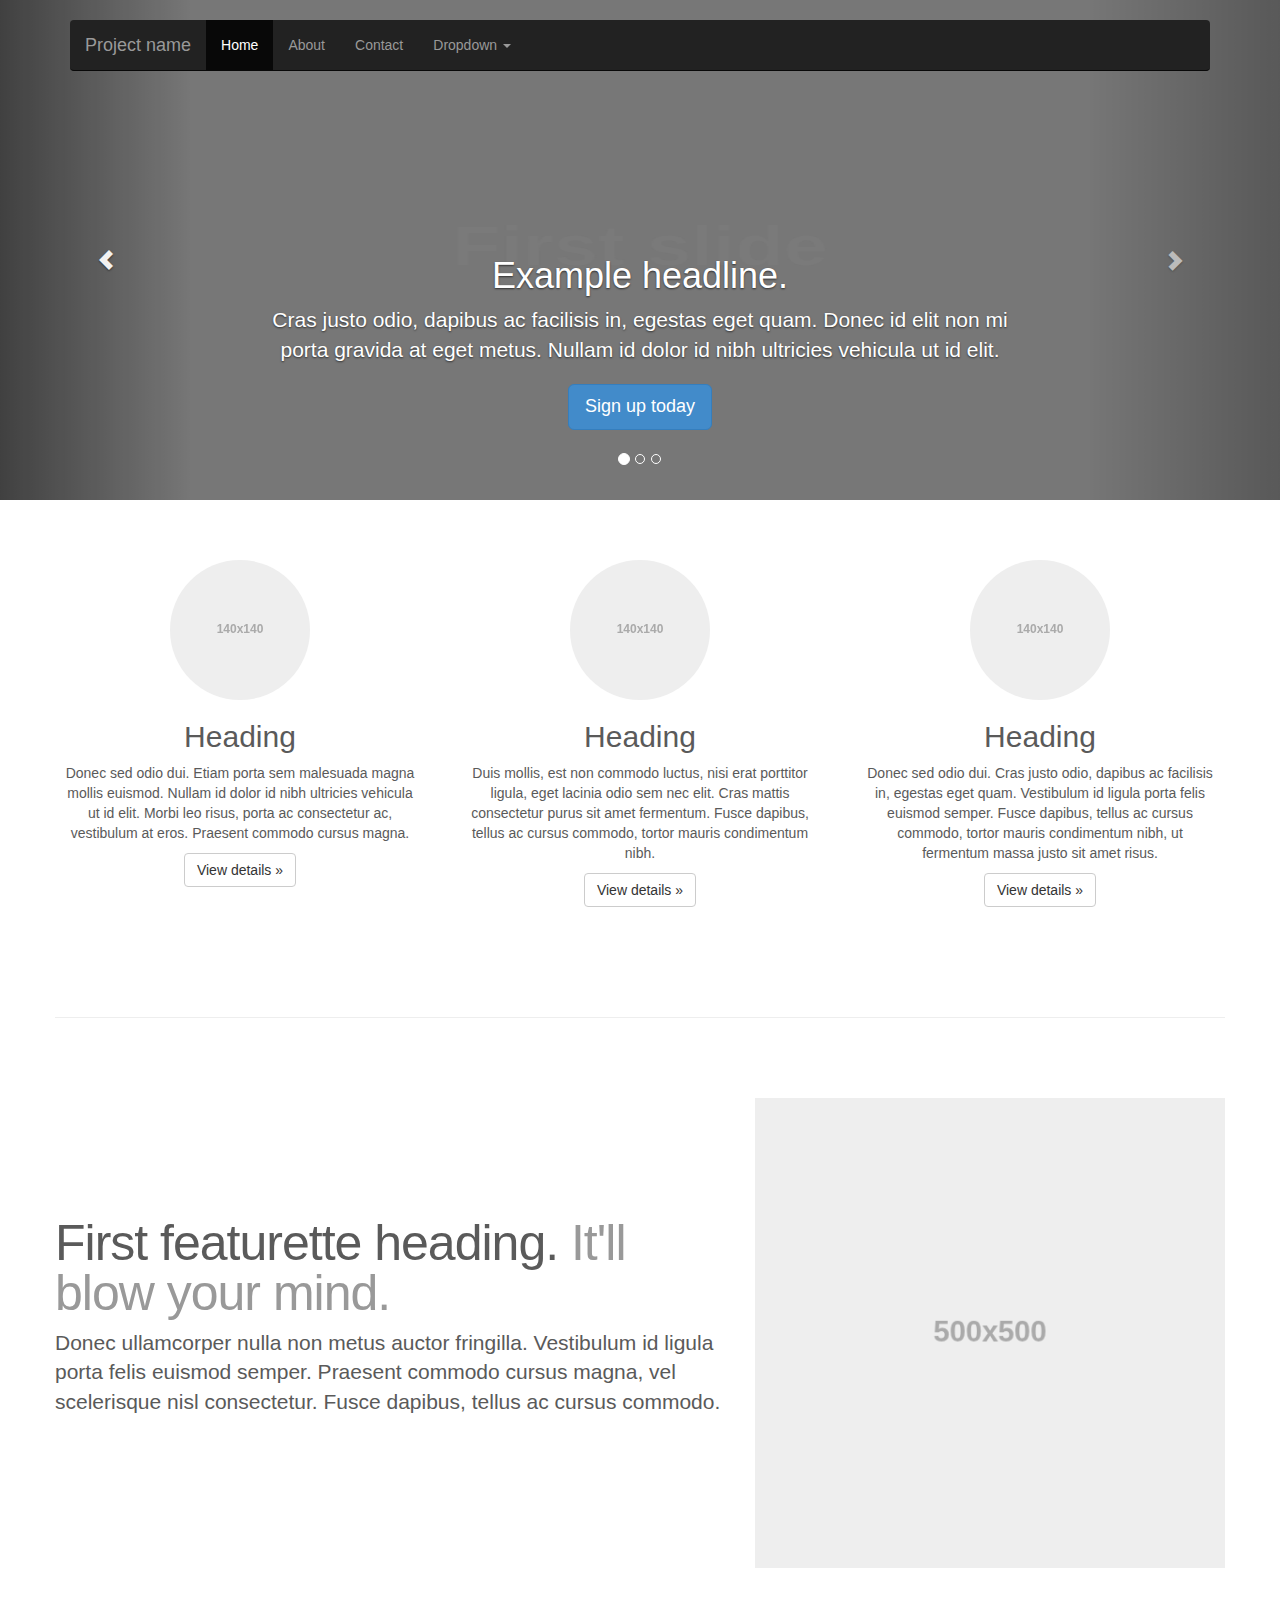
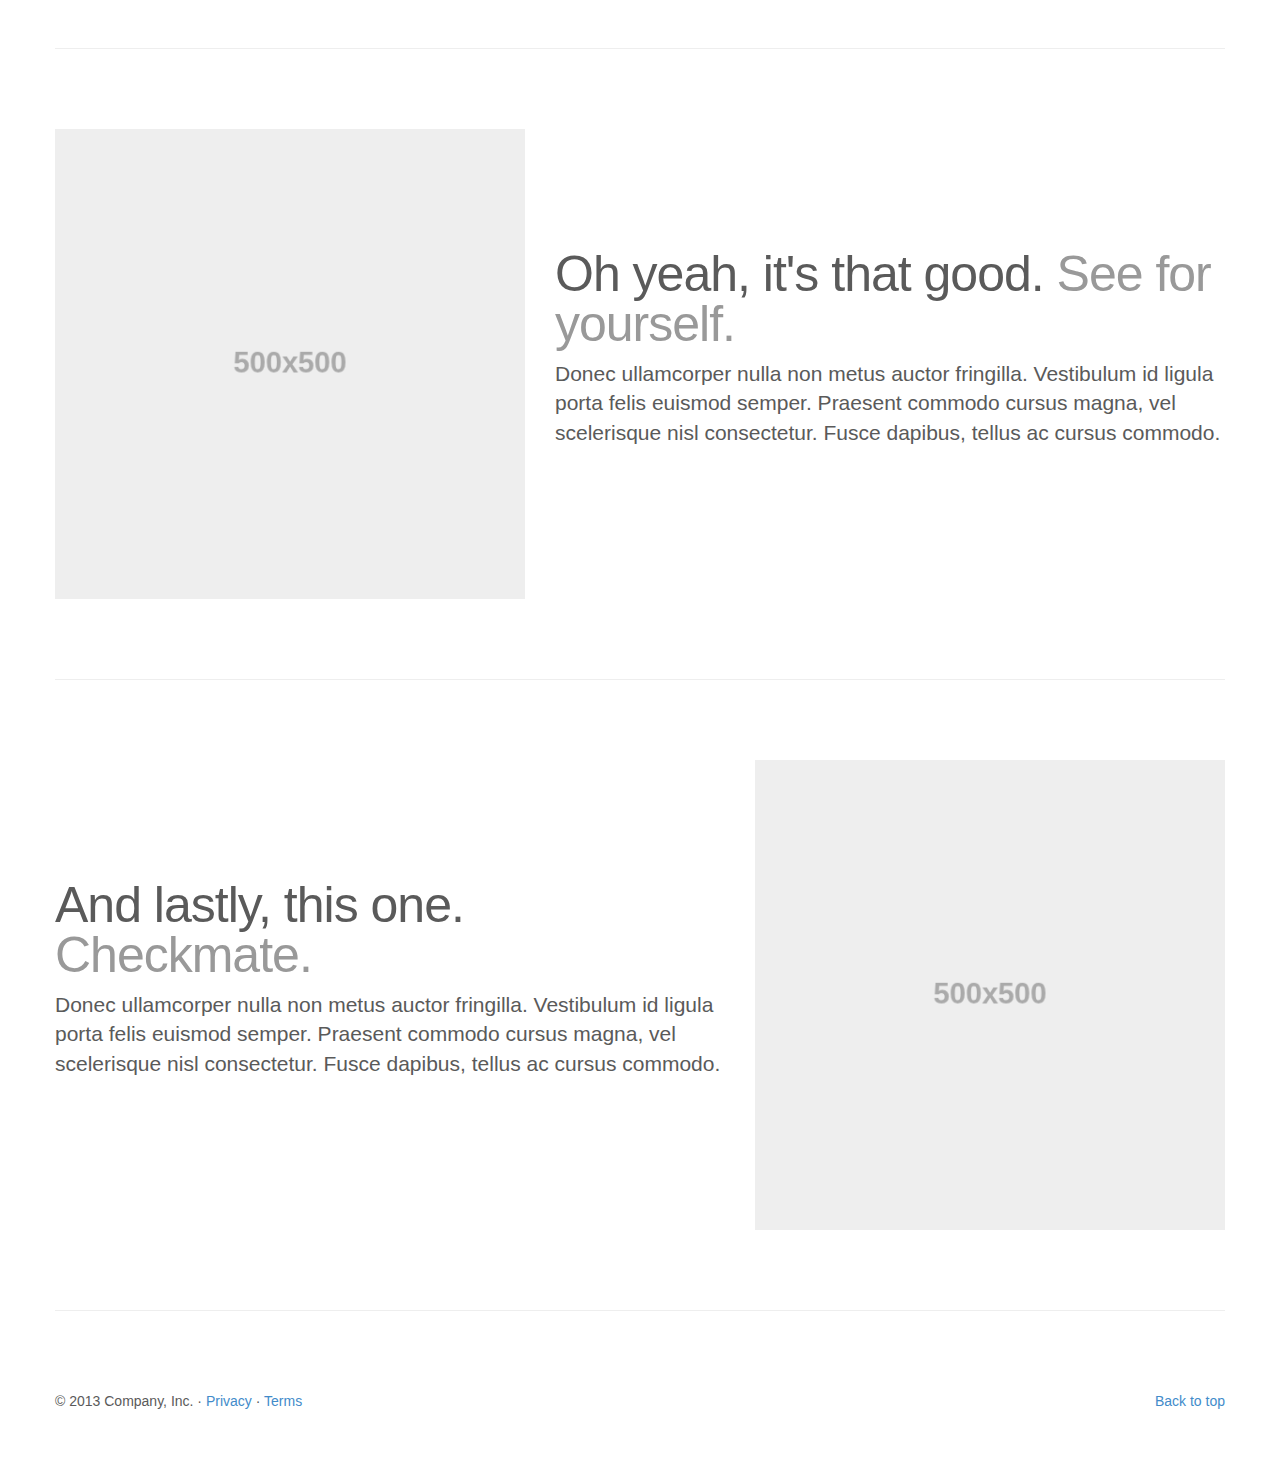
<file: vendor/twitter-bootstrap/examples/carousel/index.html>
<!DOCTYPE html>
<html lang="en">
  <head>
    <meta charset="utf-8">
    <meta http-equiv="X-UA-Compatible" content="IE=edge">
    <meta name="viewport" content="width=device-width, initial-scale=1.0">
    <meta name="description" content="">
    <meta name="author" content="">
    <link rel="shortcut icon" href="../../docs-assets/ico/favicon.png">

    <title>Carousel Template for Bootstrap</title>

    <!-- Bootstrap core CSS -->
    <link href="../../dist/css/bootstrap.css" rel="stylesheet">

    <!-- HTML5 shim and Respond.js IE8 support of HTML5 elements and media queries -->
    <!--[if lt IE 9]>
      <script src="https://oss.maxcdn.com/libs/html5shiv/3.6.2/html5shiv.js"></script>
      <script src="../../docs-assets/js/respond.min.js"></script>
    <![endif]-->

    <!-- Custom styles for this template -->
    <link href="carousel.css" rel="stylesheet">
  </head>
<!-- NAVBAR
================================================== -->
  <body>
    <div class="navbar-wrapper">
      <div class="container">

        <div class="navbar navbar-inverse navbar-static-top">
          <div class="container">
            <div class="navbar-header">
              <button type="button" class="navbar-toggle" data-toggle="collapse" data-target=".navbar-collapse">
                <span class="icon-bar"></span>
                <span class="icon-bar"></span>
                <span class="icon-bar"></span>
              </button>
              <a class="navbar-brand" href="#">Project name</a>
            </div>
            <div class="navbar-collapse collapse">
              <ul class="nav navbar-nav">
                <li class="active"><a href="#">Home</a></li>
                <li><a href="#about">About</a></li>
                <li><a href="#contact">Contact</a></li>
                <li class="dropdown">
                  <a href="#" class="dropdown-toggle" data-toggle="dropdown">Dropdown <b class="caret"></b></a>
                  <ul class="dropdown-menu">
                    <li><a href="#">Action</a></li>
                    <li><a href="#">Another action</a></li>
                    <li><a href="#">Something else here</a></li>
                    <li class="divider"></li>
                    <li class="dropdown-header">Nav header</li>
                    <li><a href="#">Separated link</a></li>
                    <li><a href="#">One more separated link</a></li>
                  </ul>
                </li>
              </ul>
            </div>
          </div>
        </div>

      </div>
    </div>


    <!-- Carousel
    ================================================== -->
    <div id="myCarousel" class="carousel slide" data-ride="carousel">
      <!-- Indicators -->
      <ol class="carousel-indicators">
        <li data-target="#myCarousel" data-slide-to="0" class="active"></li>
        <li data-target="#myCarousel" data-slide-to="1"></li>
        <li data-target="#myCarousel" data-slide-to="2"></li>
      </ol>
      <div class="carousel-inner">
        <div class="item active">
          <img src="data:image/png;base64," data-src="holder.js/900x500/auto/#777:#7a7a7a/text:First slide" alt="First slide">
          <div class="container">
            <div class="carousel-caption">
              <h1>Example headline.</h1>
              <p>Cras justo odio, dapibus ac facilisis in, egestas eget quam. Donec id elit non mi porta gravida at eget metus. Nullam id dolor id nibh ultricies vehicula ut id elit.</p>
              <p><a class="btn btn-lg btn-primary" href="#" role="button">Sign up today</a></p>
            </div>
          </div>
        </div>
        <div class="item">
          <img src="data:image/png;base64," data-src="holder.js/900x500/auto/#666:#6a6a6a/text:Second slide" alt="Second slide">
          <div class="container">
            <div class="carousel-caption">
              <h1>Another example headline.</h1>
              <p>Cras justo odio, dapibus ac facilisis in, egestas eget quam. Donec id elit non mi porta gravida at eget metus. Nullam id dolor id nibh ultricies vehicula ut id elit.</p>
              <p><a class="btn btn-lg btn-primary" href="#" role="button">Learn more</a></p>
            </div>
          </div>
        </div>
        <div class="item">
          <img src="data:image/png;base64," data-src="holder.js/900x500/auto/#555:#5a5a5a/text:Third slide" alt="Third slide">
          <div class="container">
            <div class="carousel-caption">
              <h1>One more for good measure.</h1>
              <p>Cras justo odio, dapibus ac facilisis in, egestas eget quam. Donec id elit non mi porta gravida at eget metus. Nullam id dolor id nibh ultricies vehicula ut id elit.</p>
              <p><a class="btn btn-lg btn-primary" href="#" role="button">Browse gallery</a></p>
            </div>
          </div>
        </div>
      </div>
      <a class="left carousel-control" href="#myCarousel" data-slide="prev"><span class="glyphicon glyphicon-chevron-left"></span></a>
      <a class="right carousel-control" href="#myCarousel" data-slide="next"><span class="glyphicon glyphicon-chevron-right"></span></a>
    </div><!-- /.carousel -->



    <!-- Marketing messaging and featurettes
    ================================================== -->
    <!-- Wrap the rest of the page in another container to center all the content. -->

    <div class="container marketing">

      <!-- Three columns of text below the carousel -->
      <div class="row">
        <div class="col-lg-4">
          <img class="img-circle" src="data:image/png;base64," data-src="holder.js/140x140" alt="Generic placeholder image">
          <h2>Heading</h2>
          <p>Donec sed odio dui. Etiam porta sem malesuada magna mollis euismod. Nullam id dolor id nibh ultricies vehicula ut id elit. Morbi leo risus, porta ac consectetur ac, vestibulum at eros. Praesent commodo cursus magna.</p>
          <p><a class="btn btn-default" href="#" role="button">View details &raquo;</a></p>
        </div><!-- /.col-lg-4 -->
        <div class="col-lg-4">
          <img class="img-circle" src="data:image/png;base64," data-src="holder.js/140x140" alt="Generic placeholder image">
          <h2>Heading</h2>
          <p>Duis mollis, est non commodo luctus, nisi erat porttitor ligula, eget lacinia odio sem nec elit. Cras mattis consectetur purus sit amet fermentum. Fusce dapibus, tellus ac cursus commodo, tortor mauris condimentum nibh.</p>
          <p><a class="btn btn-default" href="#" role="button">View details &raquo;</a></p>
        </div><!-- /.col-lg-4 -->
        <div class="col-lg-4">
          <img class="img-circle" src="data:image/png;base64," data-src="holder.js/140x140" alt="Generic placeholder image">
          <h2>Heading</h2>
          <p>Donec sed odio dui. Cras justo odio, dapibus ac facilisis in, egestas eget quam. Vestibulum id ligula porta felis euismod semper. Fusce dapibus, tellus ac cursus commodo, tortor mauris condimentum nibh, ut fermentum massa justo sit amet risus.</p>
          <p><a class="btn btn-default" href="#" role="button">View details &raquo;</a></p>
        </div><!-- /.col-lg-4 -->
      </div><!-- /.row -->


      <!-- START THE FEATURETTES -->

      <hr class="featurette-divider">

      <div class="row featurette">
        <div class="col-md-7">
          <h2 class="featurette-heading">First featurette heading. <span class="text-muted">It'll blow your mind.</span></h2>
          <p class="lead">Donec ullamcorper nulla non metus auctor fringilla. Vestibulum id ligula porta felis euismod semper. Praesent commodo cursus magna, vel scelerisque nisl consectetur. Fusce dapibus, tellus ac cursus commodo.</p>
        </div>
        <div class="col-md-5">
          <img class="featurette-image img-responsive" src="data:image/png;base64," data-src="holder.js/500x500/auto" alt="Generic placeholder image">
        </div>
      </div>

      <hr class="featurette-divider">

      <div class="row featurette">
        <div class="col-md-5">
          <img class="featurette-image img-responsive" src="data:image/png;base64," data-src="holder.js/500x500/auto" alt="Generic placeholder image">
        </div>
        <div class="col-md-7">
          <h2 class="featurette-heading">Oh yeah, it's that good. <span class="text-muted">See for yourself.</span></h2>
          <p class="lead">Donec ullamcorper nulla non metus auctor fringilla. Vestibulum id ligula porta felis euismod semper. Praesent commodo cursus magna, vel scelerisque nisl consectetur. Fusce dapibus, tellus ac cursus commodo.</p>
        </div>
      </div>

      <hr class="featurette-divider">

      <div class="row featurette">
        <div class="col-md-7">
          <h2 class="featurette-heading">And lastly, this one. <span class="text-muted">Checkmate.</span></h2>
          <p class="lead">Donec ullamcorper nulla non metus auctor fringilla. Vestibulum id ligula porta felis euismod semper. Praesent commodo cursus magna, vel scelerisque nisl consectetur. Fusce dapibus, tellus ac cursus commodo.</p>
        </div>
        <div class="col-md-5">
          <img class="featurette-image img-responsive" src="data:image/png;base64," data-src="holder.js/500x500/auto" alt="Generic placeholder image">
        </div>
      </div>

      <hr class="featurette-divider">

      <!-- /END THE FEATURETTES -->


      <!-- FOOTER -->
      <footer>
        <p class="pull-right"><a href="#">Back to top</a></p>
        <p>&copy; 2013 Company, Inc. &middot; <a href="#">Privacy</a> &middot; <a href="#">Terms</a></p>
      </footer>

    </div><!-- /.container -->


    <!-- Bootstrap core JavaScript
    ================================================== -->
    <!-- Placed at the end of the document so the pages load faster -->
    <script src="https://code.jquery.com/jquery-1.10.2.min.js"></script>
    <script src="../../dist/js/bootstrap.min.js"></script>
    <script src="../../docs-assets/js/holder.js"></script>
  </body>
</html>
</file>
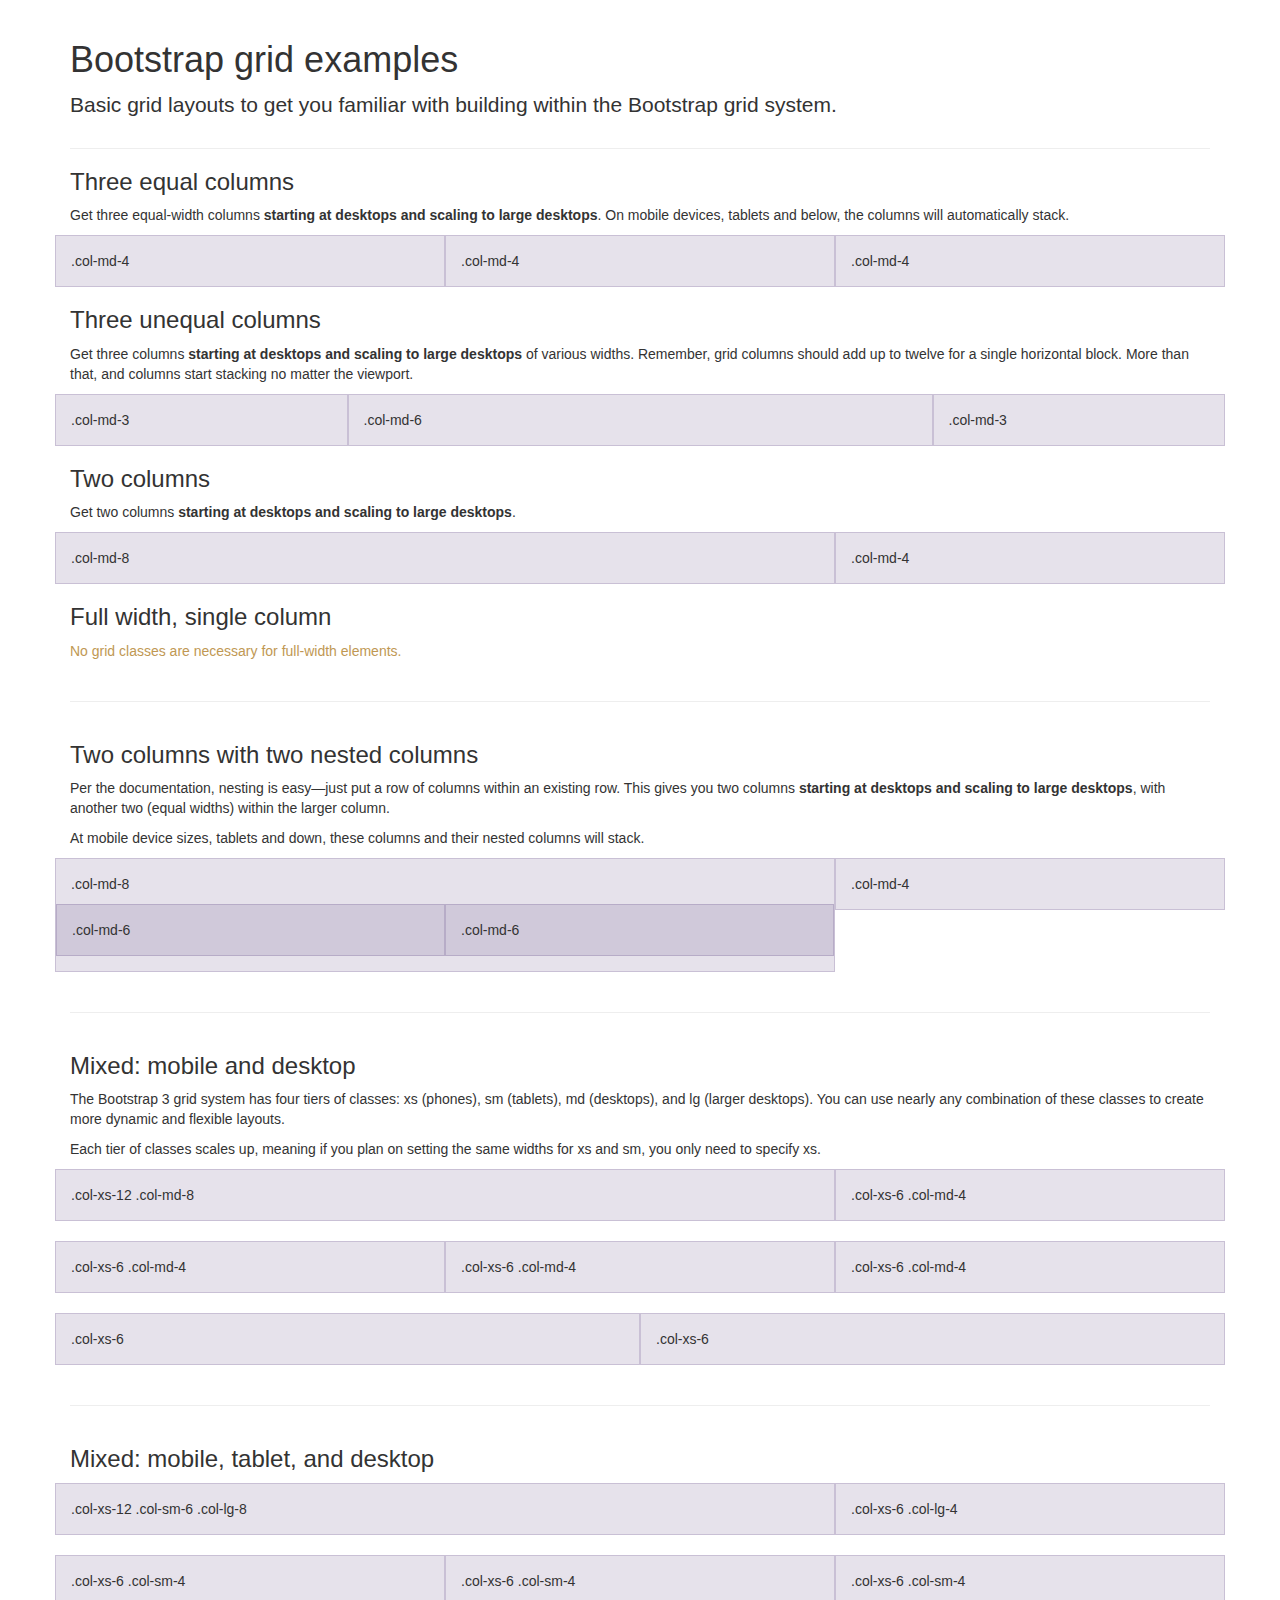
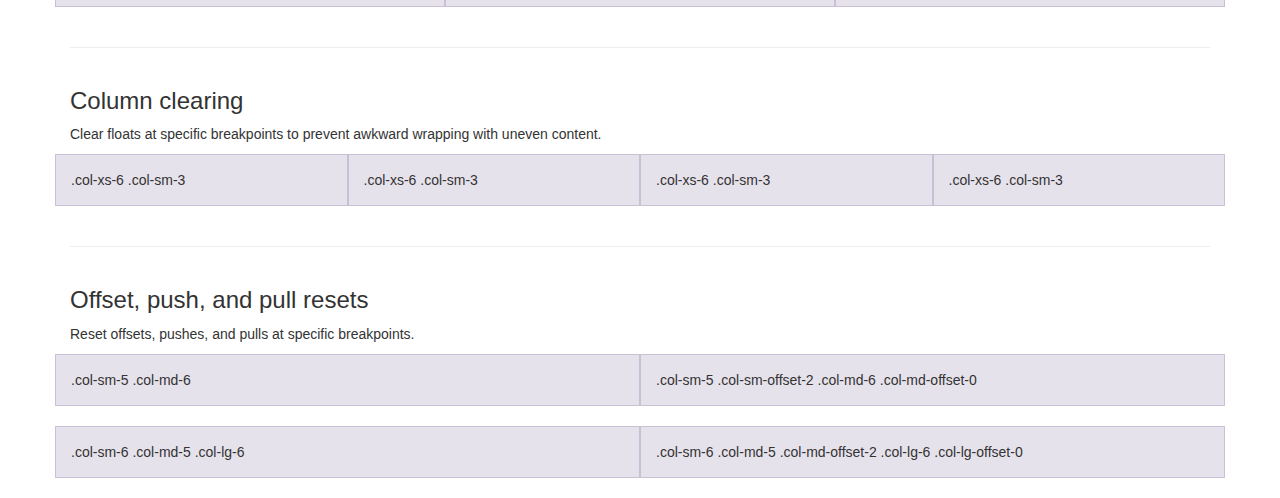
<file: vendor/twitter-bootstrap/examples/grid/index.html>
<!DOCTYPE html>
<html lang="en">
  <head>
    <meta charset="utf-8">
    <meta http-equiv="X-UA-Compatible" content="IE=edge">
    <meta name="viewport" content="width=device-width, initial-scale=1.0">
    <meta name="description" content="">
    <meta name="author" content="">
    <link rel="shortcut icon" href="../../docs-assets/ico/favicon.png">

    <title>Grid Template for Bootstrap</title>

    <!-- Bootstrap core CSS -->
    <link href="../../dist/css/bootstrap.css" rel="stylesheet">

    <!-- Custom styles for this template -->
    <link href="grid.css" rel="stylesheet">

    <!-- HTML5 shim and Respond.js IE8 support of HTML5 elements and media queries -->
    <!--[if lt IE 9]>
      <script src="https://oss.maxcdn.com/libs/html5shiv/3.6.2/html5shiv.js"></script>
      <script src="../../docs-assets/js/respond.min.js"></script>
    <![endif]-->
  </head>

  <body>
    <div class="container">

      <div class="page-header">
        <h1>Bootstrap grid examples</h1>
        <p class="lead">Basic grid layouts to get you familiar with building within the Bootstrap grid system.</p>
      </div>

      <h3>Three equal columns</h3>
      <p>Get three equal-width columns <strong>starting at desktops and scaling to large desktops</strong>. On mobile devices, tablets and below, the columns will automatically stack.</p>
      <div class="row">
        <div class="col-md-4">.col-md-4</div>
        <div class="col-md-4">.col-md-4</div>
        <div class="col-md-4">.col-md-4</div>
      </div>

      <h3>Three unequal columns</h3>
      <p>Get three columns <strong>starting at desktops and scaling to large desktops</strong> of various widths. Remember, grid columns should add up to twelve for a single horizontal block. More than that, and columns start stacking no matter the viewport.</p>
      <div class="row">
        <div class="col-md-3">.col-md-3</div>
        <div class="col-md-6">.col-md-6</div>
        <div class="col-md-3">.col-md-3</div>
      </div>

      <h3>Two columns</h3>
      <p>Get two columns <strong>starting at desktops and scaling to large desktops</strong>.</p>
      <div class="row">
        <div class="col-md-8">.col-md-8</div>
        <div class="col-md-4">.col-md-4</div>
      </div>

      <h3>Full width, single column</h3>
      <p class="text-warning">No grid classes are necessary for full-width elements.</p>

      <hr>

      <h3>Two columns with two nested columns</h3>
      <p>Per the documentation, nesting is easy—just put a row of columns within an existing row. This gives you two columns <strong>starting at desktops and scaling to large desktops</strong>, with another two (equal widths) within the larger column.</p>
      <p>At mobile device sizes, tablets and down, these columns and their nested columns will stack.</p>
      <div class="row">
        <div class="col-md-8">
          .col-md-8
          <div class="row">
            <div class="col-md-6">.col-md-6</div>
            <div class="col-md-6">.col-md-6</div>
          </div>
        </div>
        <div class="col-md-4">.col-md-4</div>
      </div>

      <hr>

      <h3>Mixed: mobile and desktop</h3>
      <p>The Bootstrap 3 grid system has four tiers of classes: xs (phones), sm (tablets), md (desktops), and lg (larger desktops). You can use nearly any combination of these classes to create more dynamic and flexible layouts.</p>
      <p>Each tier of classes scales up, meaning if you plan on setting the same widths for xs and sm, you only need to specify xs.</p>
      <div class="row">
        <div class="col-xs-12 col-md-8">.col-xs-12 .col-md-8</div>
        <div class="col-xs-6 col-md-4">.col-xs-6 .col-md-4</div>
      </div>
      <div class="row">
        <div class="col-xs-6 col-md-4">.col-xs-6 .col-md-4</div>
        <div class="col-xs-6 col-md-4">.col-xs-6 .col-md-4</div>
        <div class="col-xs-6 col-md-4">.col-xs-6 .col-md-4</div>
      </div>
      <div class="row">
        <div class="col-xs-6">.col-xs-6</div>
        <div class="col-xs-6">.col-xs-6</div>
      </div>

      <hr>

      <h3>Mixed: mobile, tablet, and desktop</h3>
      <p></p>
      <div class="row">
        <div class="col-xs-12 col-sm-6 col-lg-8">.col-xs-12 .col-sm-6 .col-lg-8</div>
        <div class="col-xs-6 col-lg-4">.col-xs-6 .col-lg-4</div>
      </div>
      <div class="row">
        <div class="col-xs-6 col-sm-4">.col-xs-6 .col-sm-4</div>
        <div class="col-xs-6 col-sm-4">.col-xs-6 .col-sm-4</div>
        <div class="col-xs-6 col-sm-4">.col-xs-6 .col-sm-4</div>
      </div>

      <hr>

      <h3>Column clearing</h3>
      <p>Clear floats at specific breakpoints to prevent awkward wrapping with uneven content.</p>
      <div class="row">
        <div class="col-xs-6 col-sm-3">.col-xs-6 .col-sm-3</div>
        <div class="col-xs-6 col-sm-3">.col-xs-6 .col-sm-3</div>

        <!-- Add the extra clearfix for only the required viewport -->
        <div class="clearfix visible-xs"></div>

        <div class="col-xs-6 col-sm-3">.col-xs-6 .col-sm-3</div>
        <div class="col-xs-6 col-sm-3">.col-xs-6 .col-sm-3</div>
      </div>

      <hr>

      <h3>Offset, push, and pull resets</h3>
      <p>Reset offsets, pushes, and pulls at specific breakpoints.</p>
      <div class="row">
        <div class="col-sm-5 col-md-6">.col-sm-5 .col-md-6</div>
        <div class="col-sm-5 col-sm-offset-2 col-md-6 col-md-offset-0">.col-sm-5 .col-sm-offset-2 .col-md-6 .col-md-offset-0</div>
      </div>
      <div class="row">
        <div class="col-sm-6 col-md-5 col-lg-6">.col-sm-6 .col-md-5 .col-lg-6</div>
        <div class="col-sm-6 col-md-5 col-md-offset-2 col-lg-6 col-lg-offset-0">.col-sm-6 .col-md-5 .col-md-offset-2 .col-lg-6 .col-lg-offset-0</div>
      </div>


    </div> <!-- /container -->


    <!-- Bootstrap core JavaScript
    ================================================== -->
    <!-- Placed at the end of the document so the pages load faster -->
  </body>
</html>
</file>
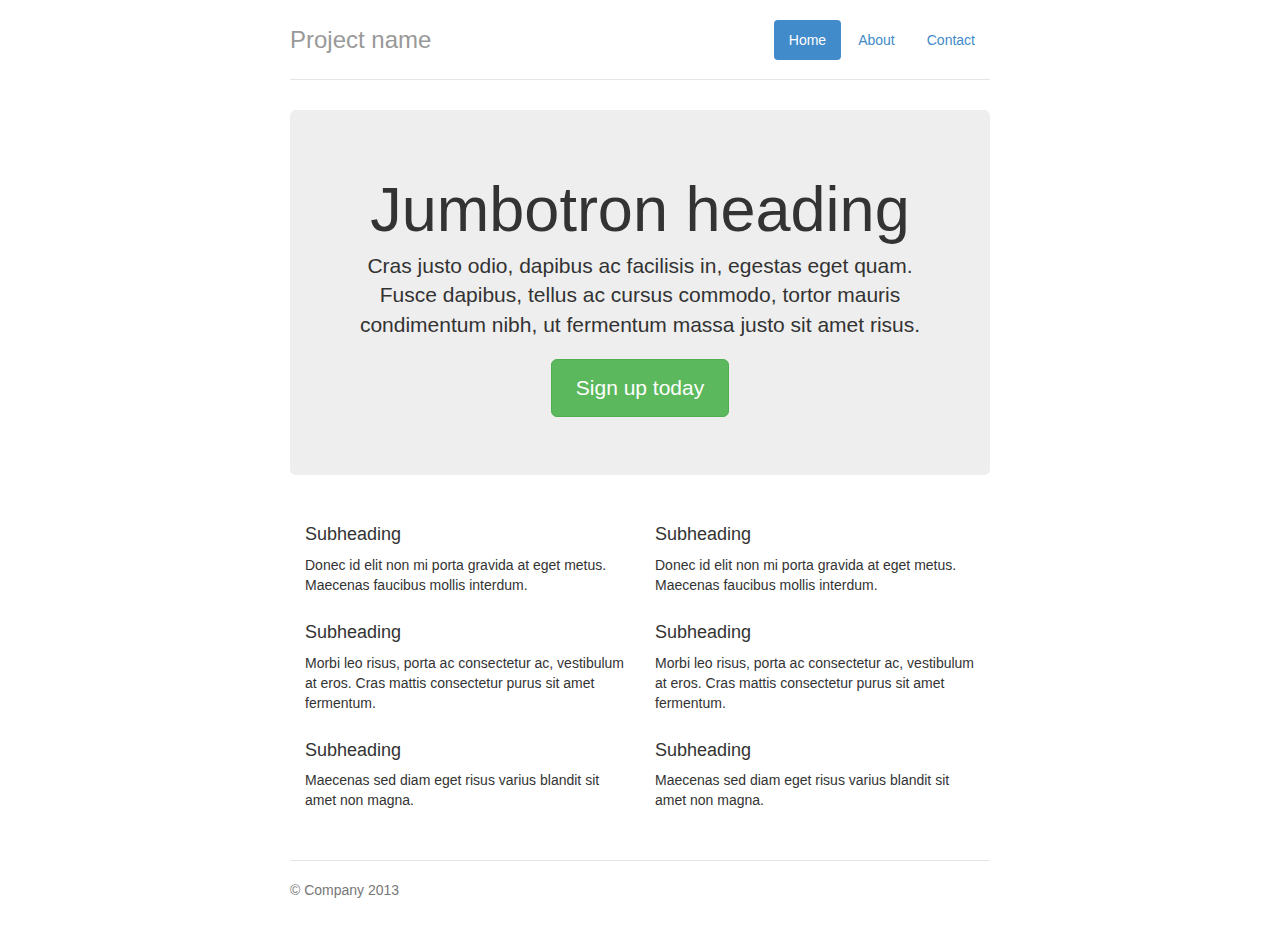
<file: vendor/twitter-bootstrap/examples/jumbotron-narrow/index.html>
<!DOCTYPE html>
<html lang="en">
  <head>
    <meta charset="utf-8">
    <meta http-equiv="X-UA-Compatible" content="IE=edge">
    <meta name="viewport" content="width=device-width, initial-scale=1.0">
    <meta name="description" content="">
    <meta name="author" content="">
    <link rel="shortcut icon" href="../../docs-assets/ico/favicon.png">

    <title>Narrow Jumbotron Template for Bootstrap</title>

    <!-- Bootstrap core CSS -->
    <link href="../../dist/css/bootstrap.css" rel="stylesheet">

    <!-- Custom styles for this template -->
    <link href="jumbotron-narrow.css" rel="stylesheet">

    <!-- HTML5 shim and Respond.js IE8 support of HTML5 elements and media queries -->
    <!--[if lt IE 9]>
      <script src="https://oss.maxcdn.com/libs/html5shiv/3.6.2/html5shiv.js"></script>
      <script src="../../docs-assets/js/respond.min.js"></script>
    <![endif]-->
  </head>

  <body>

    <div class="container">
      <div class="header">
        <ul class="nav nav-pills pull-right">
          <li class="active"><a href="#">Home</a></li>
          <li><a href="#">About</a></li>
          <li><a href="#">Contact</a></li>
        </ul>
        <h3 class="text-muted">Project name</h3>
      </div>

      <div class="jumbotron">
        <h1>Jumbotron heading</h1>
        <p class="lead">Cras justo odio, dapibus ac facilisis in, egestas eget quam. Fusce dapibus, tellus ac cursus commodo, tortor mauris condimentum nibh, ut fermentum massa justo sit amet risus.</p>
        <p><a class="btn btn-lg btn-success" href="#" role="button">Sign up today</a></p>
      </div>

      <div class="row marketing">
        <div class="col-lg-6">
          <h4>Subheading</h4>
          <p>Donec id elit non mi porta gravida at eget metus. Maecenas faucibus mollis interdum.</p>

          <h4>Subheading</h4>
          <p>Morbi leo risus, porta ac consectetur ac, vestibulum at eros. Cras mattis consectetur purus sit amet fermentum.</p>

          <h4>Subheading</h4>
          <p>Maecenas sed diam eget risus varius blandit sit amet non magna.</p>
        </div>

        <div class="col-lg-6">
          <h4>Subheading</h4>
          <p>Donec id elit non mi porta gravida at eget metus. Maecenas faucibus mollis interdum.</p>

          <h4>Subheading</h4>
          <p>Morbi leo risus, porta ac consectetur ac, vestibulum at eros. Cras mattis consectetur purus sit amet fermentum.</p>

          <h4>Subheading</h4>
          <p>Maecenas sed diam eget risus varius blandit sit amet non magna.</p>
        </div>
      </div>

      <div class="footer">
        <p>&copy; Company 2013</p>
      </div>

    </div> <!-- /container -->


    <!-- Bootstrap core JavaScript
    ================================================== -->
    <!-- Placed at the end of the document so the pages load faster -->
  </body>
</html>
</file>
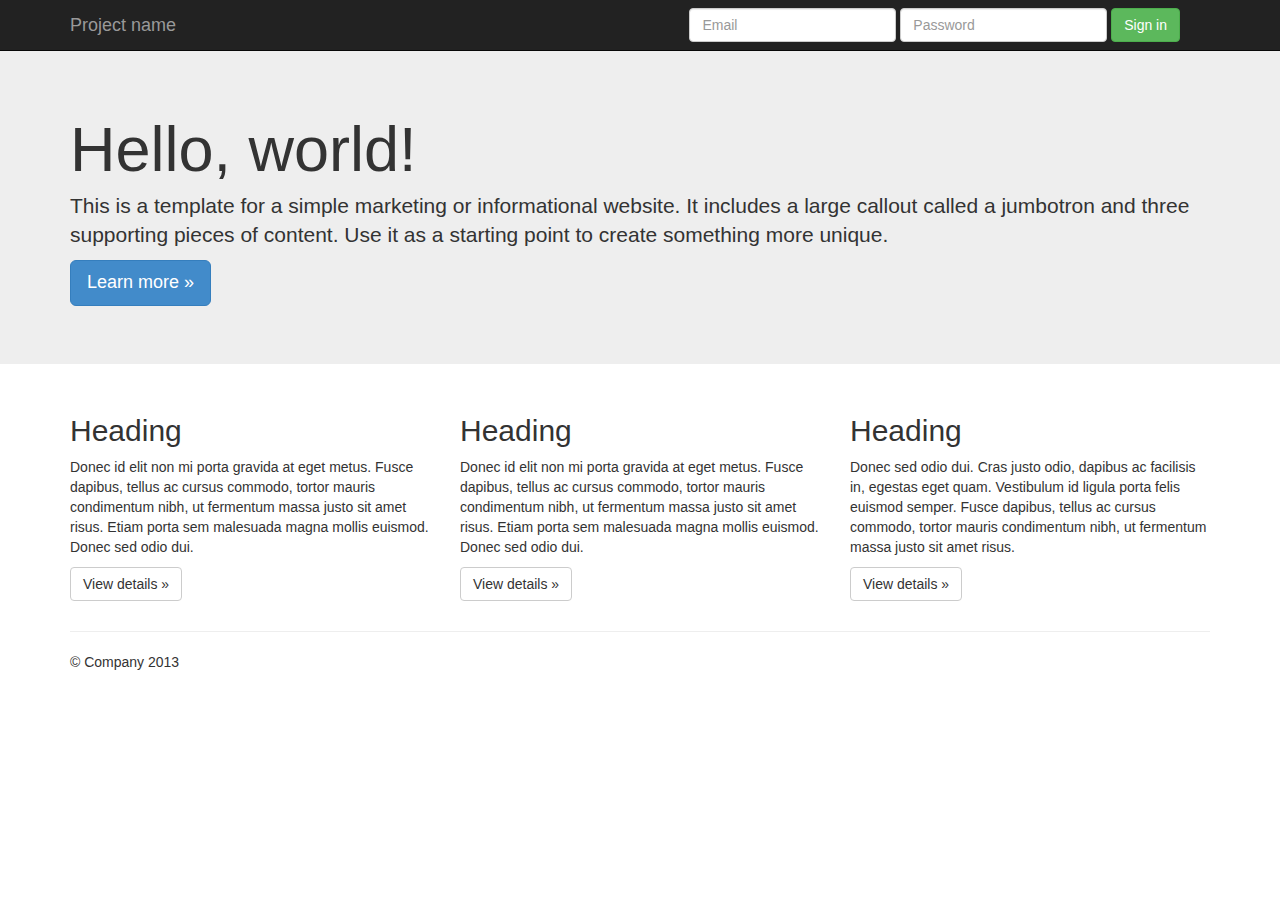
<file: vendor/twitter-bootstrap/examples/jumbotron/index.html>
<!DOCTYPE html>
<html lang="en">
  <head>
    <meta charset="utf-8">
    <meta http-equiv="X-UA-Compatible" content="IE=edge">
    <meta name="viewport" content="width=device-width, initial-scale=1.0">
    <meta name="description" content="">
    <meta name="author" content="">
    <link rel="shortcut icon" href="../../docs-assets/ico/favicon.png">

    <title>Jumbotron Template for Bootstrap</title>

    <!-- Bootstrap core CSS -->
    <link href="../../dist/css/bootstrap.css" rel="stylesheet">

    <!-- Custom styles for this template -->
    <link href="jumbotron.css" rel="stylesheet">

    <!-- HTML5 shim and Respond.js IE8 support of HTML5 elements and media queries -->
    <!--[if lt IE 9]>
      <script src="https://oss.maxcdn.com/libs/html5shiv/3.6.2/html5shiv.js"></script>
      <script src="../../docs-assets/js/respond.min.js"></script>
    <![endif]-->
  </head>

  <body>

    <div class="navbar navbar-inverse navbar-fixed-top">
      <div class="container">
        <div class="navbar-header">
          <button type="button" class="navbar-toggle" data-toggle="collapse" data-target=".navbar-collapse">
            <span class="icon-bar"></span>
            <span class="icon-bar"></span>
            <span class="icon-bar"></span>
          </button>
          <a class="navbar-brand" href="#">Project name</a>
        </div>
        <div class="navbar-collapse collapse">
          <form class="navbar-form navbar-right">
            <div class="form-group">
              <input type="text" placeholder="Email" class="form-control">
            </div>
            <div class="form-group">
              <input type="password" placeholder="Password" class="form-control">
            </div>
            <button type="submit" class="btn btn-success">Sign in</button>
          </form>
        </div><!--/.navbar-collapse -->
      </div>
    </div>

    <!-- Main jumbotron for a primary marketing message or call to action -->
    <div class="jumbotron">
      <div class="container">
        <h1>Hello, world!</h1>
        <p>This is a template for a simple marketing or informational website. It includes a large callout called a jumbotron and three supporting pieces of content. Use it as a starting point to create something more unique.</p>
        <p><a class="btn btn-primary btn-lg" role="button">Learn more &raquo;</a></p>
      </div>
    </div>

    <div class="container">
      <!-- Example row of columns -->
      <div class="row">
        <div class="col-md-4">
          <h2>Heading</h2>
          <p>Donec id elit non mi porta gravida at eget metus. Fusce dapibus, tellus ac cursus commodo, tortor mauris condimentum nibh, ut fermentum massa justo sit amet risus. Etiam porta sem malesuada magna mollis euismod. Donec sed odio dui. </p>
          <p><a class="btn btn-default" href="#" role="button">View details &raquo;</a></p>
        </div>
        <div class="col-md-4">
          <h2>Heading</h2>
          <p>Donec id elit non mi porta gravida at eget metus. Fusce dapibus, tellus ac cursus commodo, tortor mauris condimentum nibh, ut fermentum massa justo sit amet risus. Etiam porta sem malesuada magna mollis euismod. Donec sed odio dui. </p>
          <p><a class="btn btn-default" href="#" role="button">View details &raquo;</a></p>
       </div>
        <div class="col-md-4">
          <h2>Heading</h2>
          <p>Donec sed odio dui. Cras justo odio, dapibus ac facilisis in, egestas eget quam. Vestibulum id ligula porta felis euismod semper. Fusce dapibus, tellus ac cursus commodo, tortor mauris condimentum nibh, ut fermentum massa justo sit amet risus.</p>
          <p><a class="btn btn-default" href="#" role="button">View details &raquo;</a></p>
        </div>
      </div>

      <hr>

      <footer>
        <p>&copy; Company 2013</p>
      </footer>
    </div> <!-- /container -->


    <!-- Bootstrap core JavaScript
    ================================================== -->
    <!-- Placed at the end of the document so the pages load faster -->
    <script src="https://code.jquery.com/jquery-1.10.2.min.js"></script>
    <script src="../../dist/js/bootstrap.min.js"></script>
  </body>
</html>
</file>
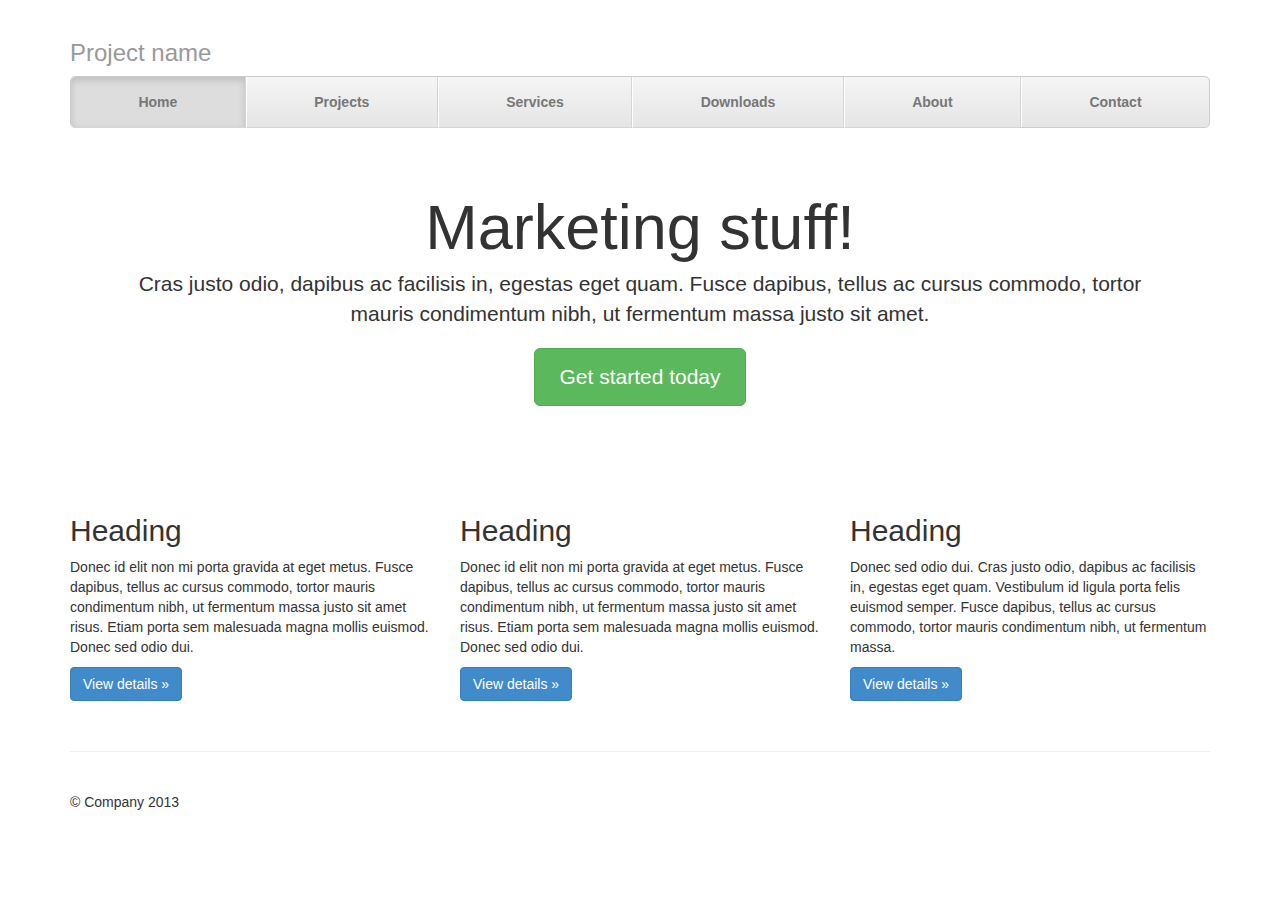
<file: vendor/twitter-bootstrap/examples/justified-nav/index.html>
<!DOCTYPE html>
<html lang="en">
  <head>
    <meta charset="utf-8">
    <meta http-equiv="X-UA-Compatible" content="IE=edge">
    <meta name="viewport" content="width=device-width, initial-scale=1.0">
    <meta name="description" content="">
    <meta name="author" content="">
    <link rel="shortcut icon" href="../../docs-assets/ico/favicon.png">

    <title>Justified Nav Template for Bootstrap</title>

    <!-- Bootstrap core CSS -->
    <link href="../../dist/css/bootstrap.css" rel="stylesheet">

    <!-- Custom styles for this template -->
    <link href="justified-nav.css" rel="stylesheet">

    <!-- HTML5 shim and Respond.js IE8 support of HTML5 elements and media queries -->
    <!--[if lt IE 9]>
      <script src="https://oss.maxcdn.com/libs/html5shiv/3.6.2/html5shiv.js"></script>
      <script src="../../docs-assets/js/respond.min.js"></script>
    <![endif]-->
  </head>

  <body>

    <div class="container">

      <div class="masthead">
        <h3 class="text-muted">Project name</h3>
        <ul class="nav nav-justified">
          <li class="active"><a href="#">Home</a></li>
          <li><a href="#">Projects</a></li>
          <li><a href="#">Services</a></li>
          <li><a href="#">Downloads</a></li>
          <li><a href="#">About</a></li>
          <li><a href="#">Contact</a></li>
        </ul>
      </div>

      <!-- Jumbotron -->
      <div class="jumbotron">
        <h1>Marketing stuff!</h1>
        <p class="lead">Cras justo odio, dapibus ac facilisis in, egestas eget quam. Fusce dapibus, tellus ac cursus commodo, tortor mauris condimentum nibh, ut fermentum massa justo sit amet.</p>
        <p><a class="btn btn-lg btn-success" href="#" role="button">Get started today</a></p>
      </div>

      <!-- Example row of columns -->
      <div class="row">
        <div class="col-lg-4">
          <h2>Heading</h2>
          <p>Donec id elit non mi porta gravida at eget metus. Fusce dapibus, tellus ac cursus commodo, tortor mauris condimentum nibh, ut fermentum massa justo sit amet risus. Etiam porta sem malesuada magna mollis euismod. Donec sed odio dui. </p>
          <p><a class="btn btn-primary" href="#" role="button">View details &raquo;</a></p>
        </div>
        <div class="col-lg-4">
          <h2>Heading</h2>
          <p>Donec id elit non mi porta gravida at eget metus. Fusce dapibus, tellus ac cursus commodo, tortor mauris condimentum nibh, ut fermentum massa justo sit amet risus. Etiam porta sem malesuada magna mollis euismod. Donec sed odio dui. </p>
          <p><a class="btn btn-primary" href="#" role="button">View details &raquo;</a></p>
       </div>
        <div class="col-lg-4">
          <h2>Heading</h2>
          <p>Donec sed odio dui. Cras justo odio, dapibus ac facilisis in, egestas eget quam. Vestibulum id ligula porta felis euismod semper. Fusce dapibus, tellus ac cursus commodo, tortor mauris condimentum nibh, ut fermentum massa.</p>
          <p><a class="btn btn-primary" href="#" role="button">View details &raquo;</a></p>
        </div>
      </div>

      <!-- Site footer -->
      <div class="footer">
        <p>&copy; Company 2013</p>
      </div>

    </div> <!-- /container -->


    <!-- Bootstrap core JavaScript
    ================================================== -->
    <!-- Placed at the end of the document so the pages load faster -->
  </body>
</html>
</file>
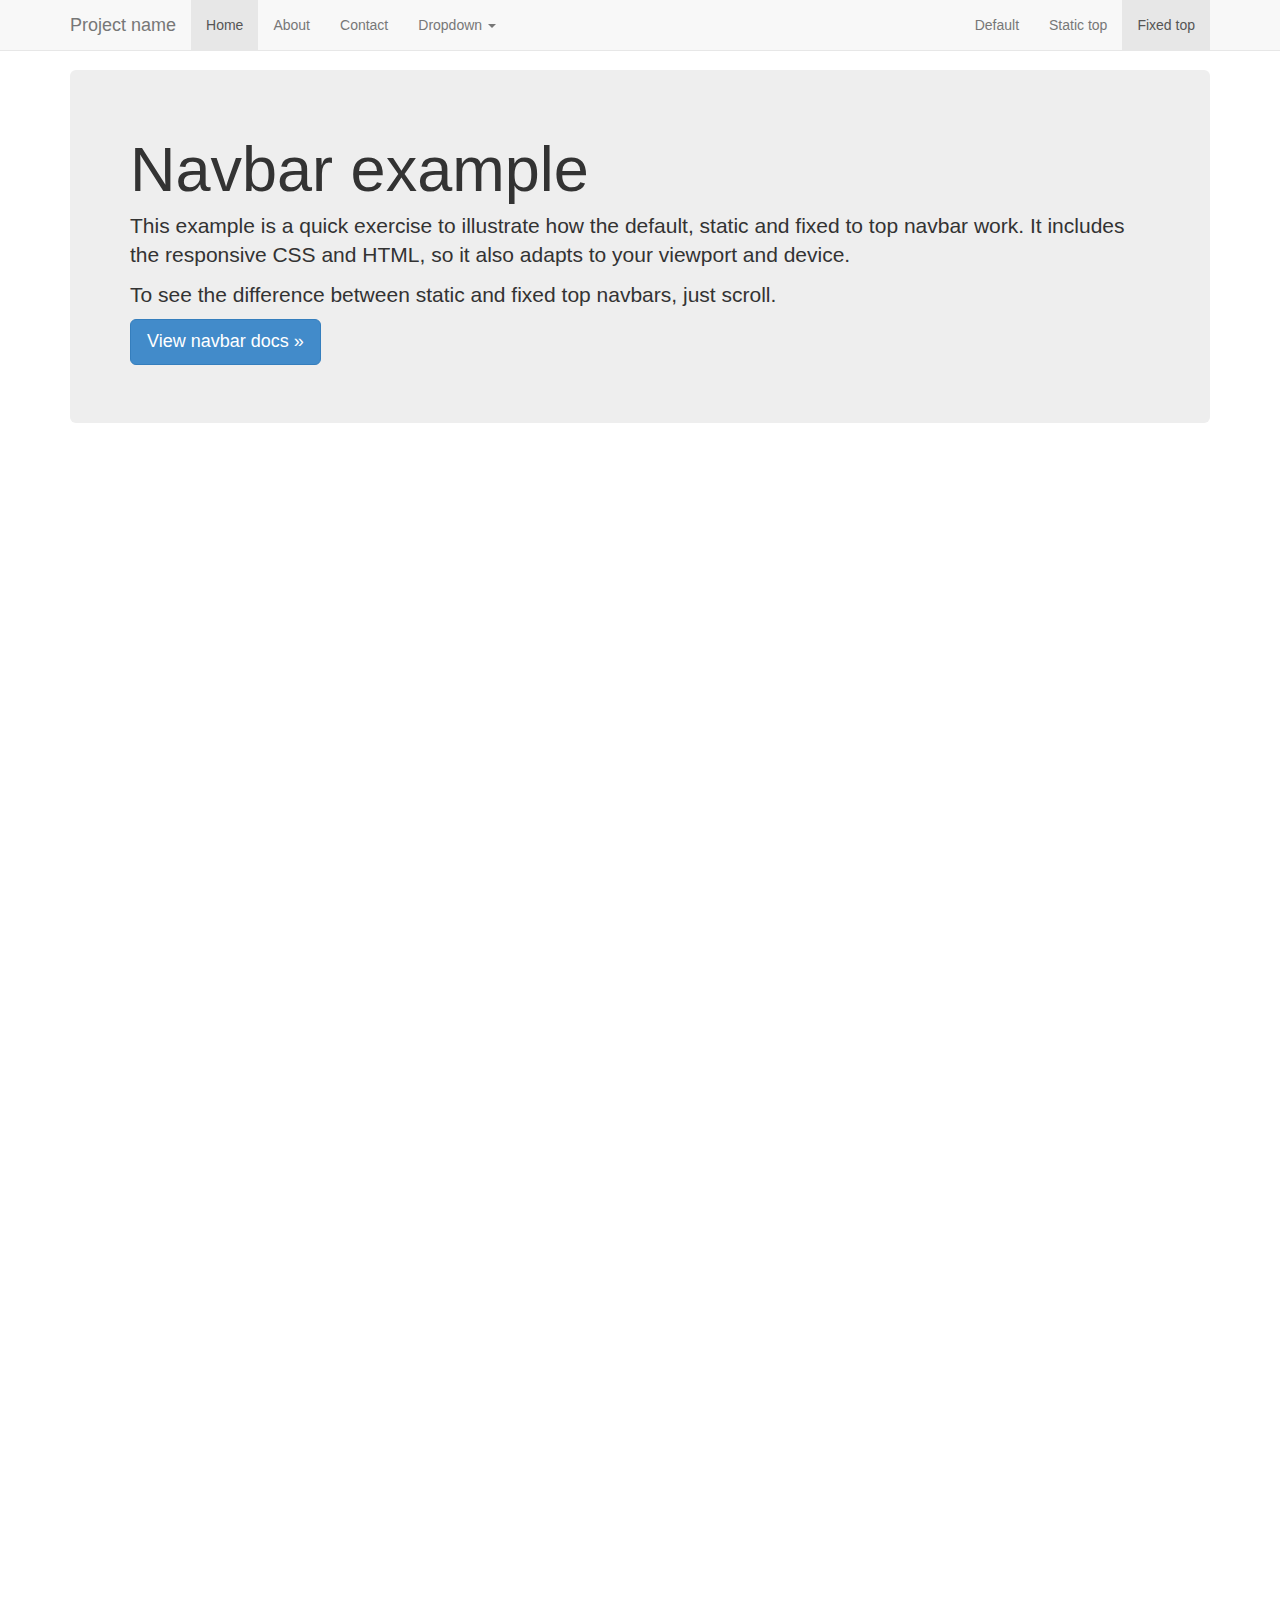
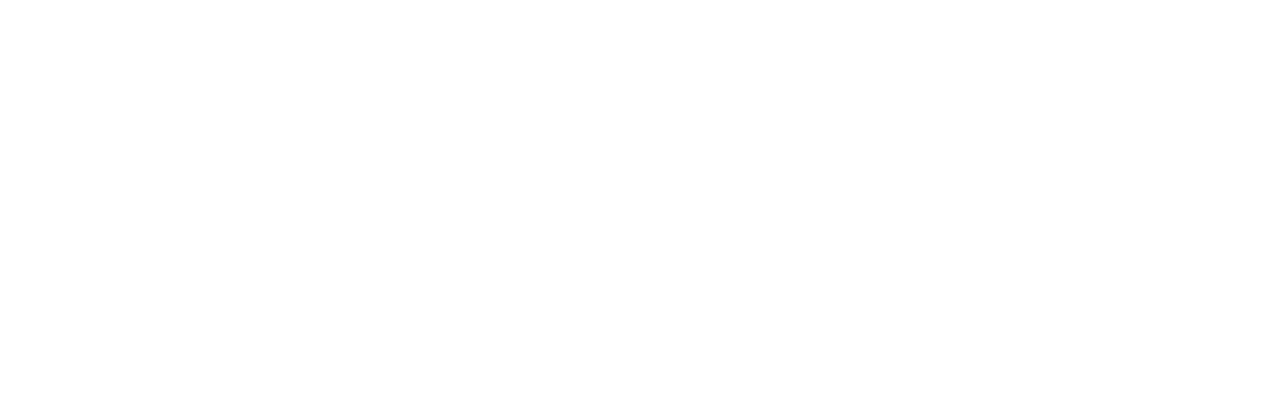
<file: vendor/twitter-bootstrap/examples/navbar-fixed-top/index.html>
<!DOCTYPE html>
<html lang="en">
  <head>
    <meta charset="utf-8">
    <meta http-equiv="X-UA-Compatible" content="IE=edge">
    <meta name="viewport" content="width=device-width, initial-scale=1.0">
    <meta name="description" content="">
    <meta name="author" content="">
    <link rel="shortcut icon" href="../../docs-assets/ico/favicon.png">

    <title>Fixed Top Navbar Example for Bootstrap</title>

    <!-- Bootstrap core CSS -->
    <link href="../../dist/css/bootstrap.css" rel="stylesheet">

    <!-- Custom styles for this template -->
    <link href="navbar-fixed-top.css" rel="stylesheet">

    <!-- HTML5 shim and Respond.js IE8 support of HTML5 elements and media queries -->
    <!--[if lt IE 9]>
      <script src="https://oss.maxcdn.com/libs/html5shiv/3.6.2/html5shiv.js"></script>
      <script src="../../docs-assets/js/respond.min.js"></script>
    <![endif]-->
  </head>

  <body>

    <!-- Fixed navbar -->
    <div class="navbar navbar-default navbar-fixed-top">
      <div class="container">
        <div class="navbar-header">
          <button type="button" class="navbar-toggle" data-toggle="collapse" data-target=".navbar-collapse">
            <span class="icon-bar"></span>
            <span class="icon-bar"></span>
            <span class="icon-bar"></span>
          </button>
          <a class="navbar-brand" href="#">Project name</a>
        </div>
        <div class="navbar-collapse collapse">
          <ul class="nav navbar-nav">
            <li class="active"><a href="#">Home</a></li>
            <li><a href="#about">About</a></li>
            <li><a href="#contact">Contact</a></li>
            <li class="dropdown">
              <a href="#" class="dropdown-toggle" data-toggle="dropdown">Dropdown <b class="caret"></b></a>
              <ul class="dropdown-menu">
                <li><a href="#">Action</a></li>
                <li><a href="#">Another action</a></li>
                <li><a href="#">Something else here</a></li>
                <li class="divider"></li>
                <li class="dropdown-header">Nav header</li>
                <li><a href="#">Separated link</a></li>
                <li><a href="#">One more separated link</a></li>
              </ul>
            </li>
          </ul>
          <ul class="nav navbar-nav navbar-right">
            <li><a href="../navbar/">Default</a></li>
            <li><a href="../navbar-static-top/">Static top</a></li>
            <li class="active"><a href="./">Fixed top</a></li>
          </ul>
        </div><!--/.nav-collapse -->
      </div>
    </div>

    <div class="container">

      <!-- Main component for a primary marketing message or call to action -->
      <div class="jumbotron">
        <h1>Navbar example</h1>
        <p>This example is a quick exercise to illustrate how the default, static and fixed to top navbar work. It includes the responsive CSS and HTML, so it also adapts to your viewport and device.</p>
        <p>To see the difference between static and fixed top navbars, just scroll.</p>
        <p>
          <a class="btn btn-lg btn-primary" href="../../components/#navbar" role="button">View navbar docs &raquo;</a>
        </p>
      </div>

    </div> <!-- /container -->


    <!-- Bootstrap core JavaScript
    ================================================== -->
    <!-- Placed at the end of the document so the pages load faster -->
    <script src="https://code.jquery.com/jquery-1.10.2.min.js"></script>
    <script src="../../dist/js/bootstrap.min.js"></script>
  </body>
</html>
</file>
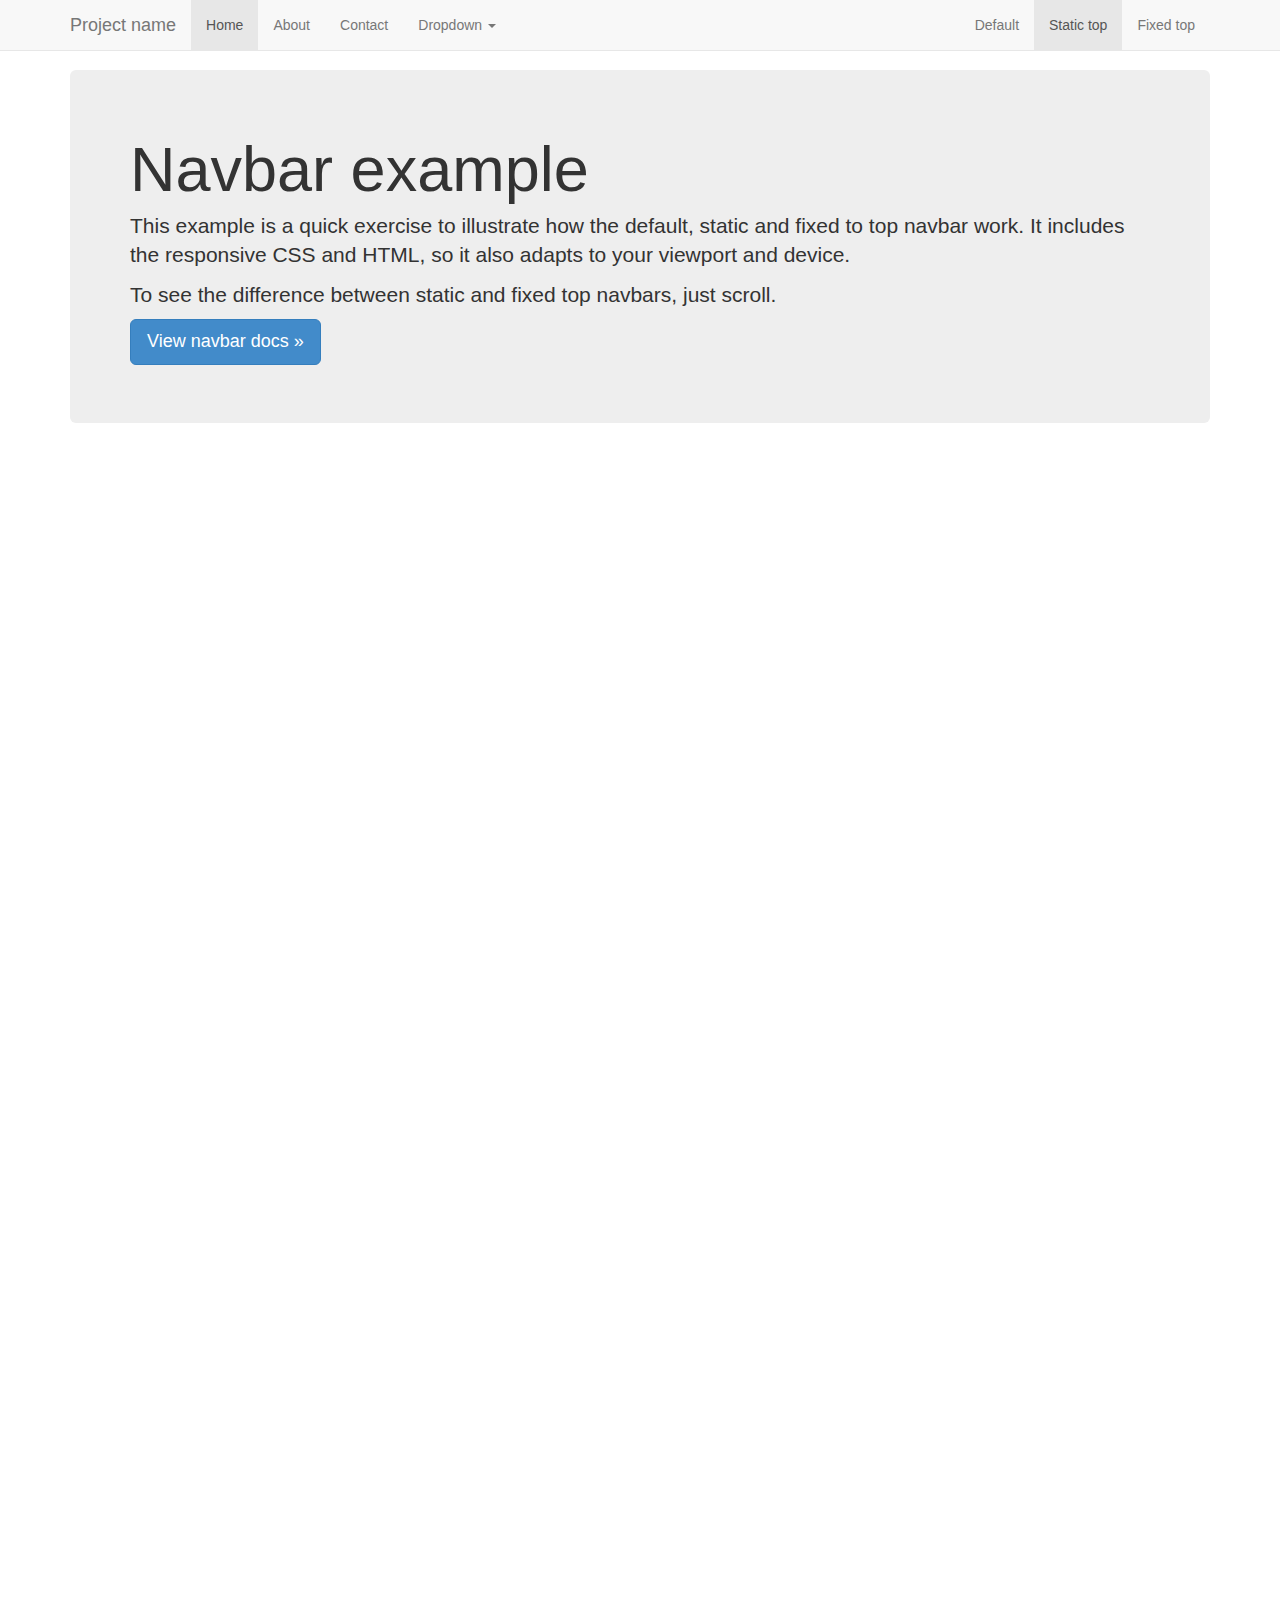
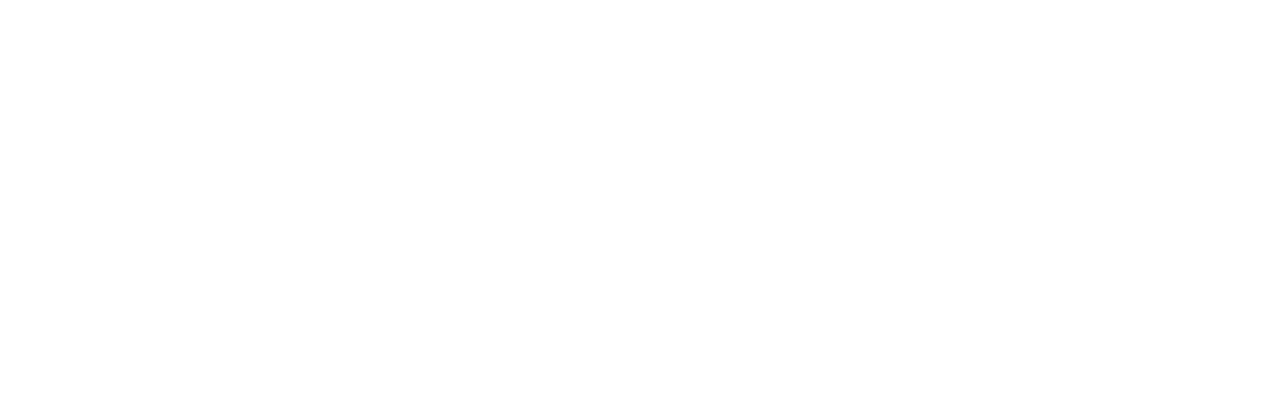
<file: vendor/twitter-bootstrap/examples/navbar-static-top/index.html>
<!DOCTYPE html>
<html lang="en">
  <head>
    <meta charset="utf-8">
    <meta http-equiv="X-UA-Compatible" content="IE=edge">
    <meta name="viewport" content="width=device-width, initial-scale=1.0">
    <meta name="description" content="">
    <meta name="author" content="">
    <link rel="shortcut icon" href="../../docs-assets/ico/favicon.png">

    <title>Static Top Navbar Example for Bootstrap</title>

    <!-- Bootstrap core CSS -->
    <link href="../../dist/css/bootstrap.css" rel="stylesheet">

    <!-- Custom styles for this template -->
    <link href="navbar-static-top.css" rel="stylesheet">

    <!-- HTML5 shim and Respond.js IE8 support of HTML5 elements and media queries -->
    <!--[if lt IE 9]>
      <script src="https://oss.maxcdn.com/libs/html5shiv/3.6.2/html5shiv.js"></script>
      <script src="../../docs-assets/js/respond.min.js"></script>
    <![endif]-->
  </head>

  <body>

    <!-- Static navbar -->
    <div class="navbar navbar-default navbar-static-top">
      <div class="container">
        <div class="navbar-header">
          <button type="button" class="navbar-toggle" data-toggle="collapse" data-target=".navbar-collapse">
            <span class="icon-bar"></span>
            <span class="icon-bar"></span>
            <span class="icon-bar"></span>
          </button>
          <a class="navbar-brand" href="#">Project name</a>
        </div>
        <div class="navbar-collapse collapse">
          <ul class="nav navbar-nav">
            <li class="active"><a href="#">Home</a></li>
            <li><a href="#about">About</a></li>
            <li><a href="#contact">Contact</a></li>
            <li class="dropdown">
              <a href="#" class="dropdown-toggle" data-toggle="dropdown">Dropdown <b class="caret"></b></a>
              <ul class="dropdown-menu">
                <li><a href="#">Action</a></li>
                <li><a href="#">Another action</a></li>
                <li><a href="#">Something else here</a></li>
                <li class="divider"></li>
                <li class="dropdown-header">Nav header</li>
                <li><a href="#">Separated link</a></li>
                <li><a href="#">One more separated link</a></li>
              </ul>
            </li>
          </ul>
          <ul class="nav navbar-nav navbar-right">
            <li><a href="../navbar/">Default</a></li>
            <li class="active"><a href="./">Static top</a></li>
            <li><a href="../navbar-fixed-top/">Fixed top</a></li>
          </ul>
        </div><!--/.nav-collapse -->
      </div>
    </div>


    <div class="container">

      <!-- Main component for a primary marketing message or call to action -->
      <div class="jumbotron">
        <h1>Navbar example</h1>
        <p>This example is a quick exercise to illustrate how the default, static and fixed to top navbar work. It includes the responsive CSS and HTML, so it also adapts to your viewport and device.</p>
        <p>To see the difference between static and fixed top navbars, just scroll.</p>
        <p>
          <a class="btn btn-lg btn-primary" href="../../components/#navbar" role="button">View navbar docs &raquo;</a>
        </p>
      </div>

    </div> <!-- /container -->


    <!-- Bootstrap core JavaScript
    ================================================== -->
    <!-- Placed at the end of the document so the pages load faster -->
    <script src="https://code.jquery.com/jquery-1.10.2.min.js"></script>
    <script src="../../dist/js/bootstrap.min.js"></script>
  </body>
</html>
</file>
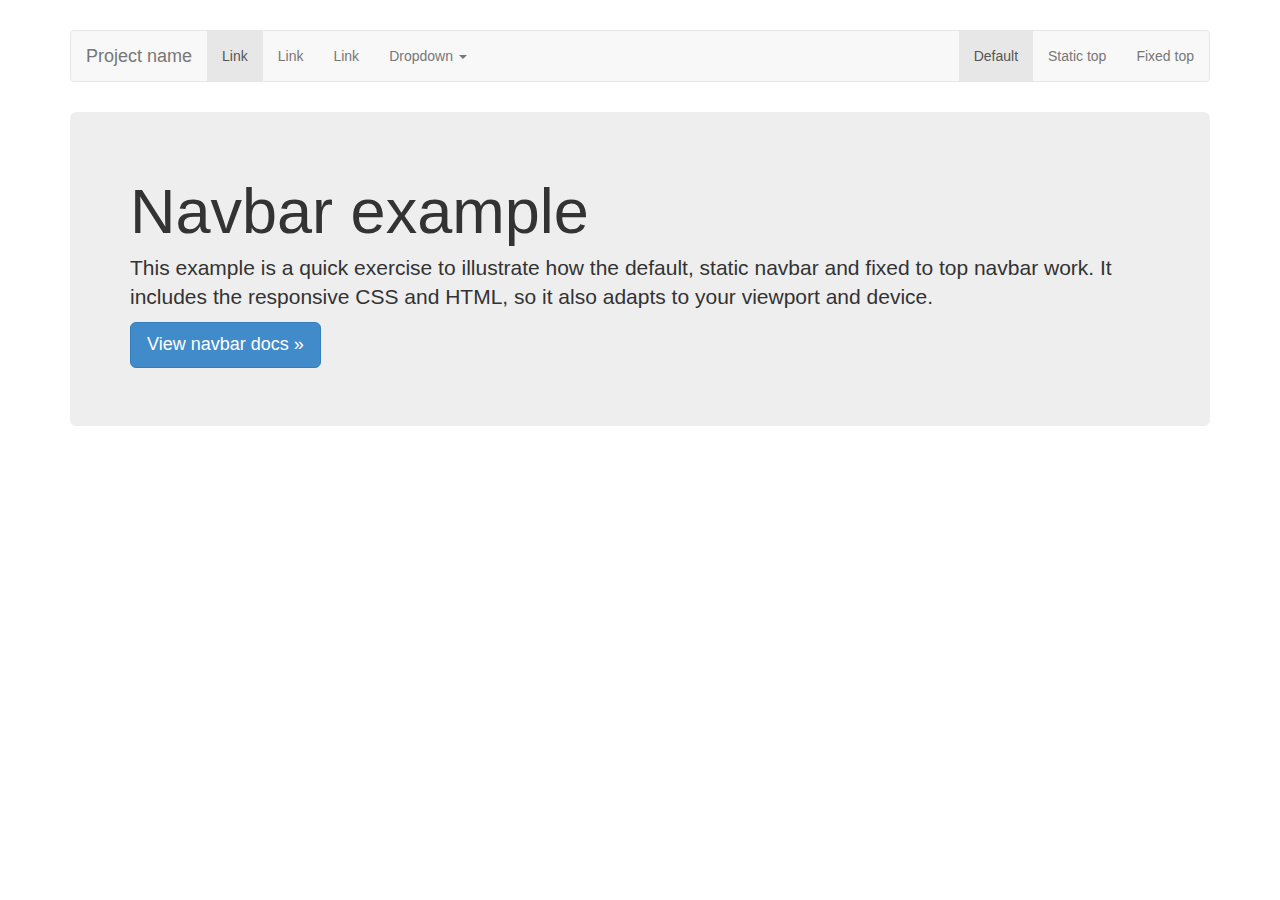
<file: vendor/twitter-bootstrap/examples/navbar/index.html>
<!DOCTYPE html>
<html lang="en">
  <head>
    <meta charset="utf-8">
    <meta http-equiv="X-UA-Compatible" content="IE=edge">
    <meta name="viewport" content="width=device-width, initial-scale=1.0">
    <meta name="description" content="">
    <meta name="author" content="">
    <link rel="shortcut icon" href="../../docs-assets/ico/favicon.png">

    <title>Navbar Template for Bootstrap</title>

    <!-- Bootstrap core CSS -->
    <link href="../../dist/css/bootstrap.css" rel="stylesheet">

    <!-- Custom styles for this template -->
    <link href="navbar.css" rel="stylesheet">

    <!-- HTML5 shim and Respond.js IE8 support of HTML5 elements and media queries -->
    <!--[if lt IE 9]>
      <script src="https://oss.maxcdn.com/libs/html5shiv/3.6.2/html5shiv.js"></script>
      <script src="../../docs-assets/js/respond.min.js"></script>
    <![endif]-->
  </head>

  <body>

    <div class="container">

      <!-- Static navbar -->
      <div class="navbar navbar-default">
        <div class="navbar-header">
          <button type="button" class="navbar-toggle" data-toggle="collapse" data-target=".navbar-collapse">
            <span class="icon-bar"></span>
            <span class="icon-bar"></span>
            <span class="icon-bar"></span>
          </button>
          <a class="navbar-brand" href="#">Project name</a>
        </div>
        <div class="navbar-collapse collapse">
          <ul class="nav navbar-nav">
            <li class="active"><a href="#">Link</a></li>
            <li><a href="#">Link</a></li>
            <li><a href="#">Link</a></li>
            <li class="dropdown">
              <a href="#" class="dropdown-toggle" data-toggle="dropdown">Dropdown <b class="caret"></b></a>
              <ul class="dropdown-menu">
                <li><a href="#">Action</a></li>
                <li><a href="#">Another action</a></li>
                <li><a href="#">Something else here</a></li>
                <li class="divider"></li>
                <li class="dropdown-header">Nav header</li>
                <li><a href="#">Separated link</a></li>
                <li><a href="#">One more separated link</a></li>
              </ul>
            </li>
          </ul>
          <ul class="nav navbar-nav navbar-right">
            <li class="active"><a href="./">Default</a></li>
            <li><a href="../navbar-static-top/">Static top</a></li>
            <li><a href="../navbar-fixed-top/">Fixed top</a></li>
          </ul>
        </div><!--/.nav-collapse -->
      </div>

      <!-- Main component for a primary marketing message or call to action -->
      <div class="jumbotron">
        <h1>Navbar example</h1>
        <p>This example is a quick exercise to illustrate how the default, static navbar and fixed to top navbar work. It includes the responsive CSS and HTML, so it also adapts to your viewport and device.</p>
        <p>
          <a class="btn btn-lg btn-primary" href="../../components/#navbar" role="button">View navbar docs &raquo;</a>
        </p>
      </div>

    </div> <!-- /container -->


    <!-- Bootstrap core JavaScript
    ================================================== -->
    <!-- Placed at the end of the document so the pages load faster -->
    <script src="https://code.jquery.com/jquery-1.10.2.min.js"></script>
    <script src="../../dist/js/bootstrap.min.js"></script>
  </body>
</html>
</file>
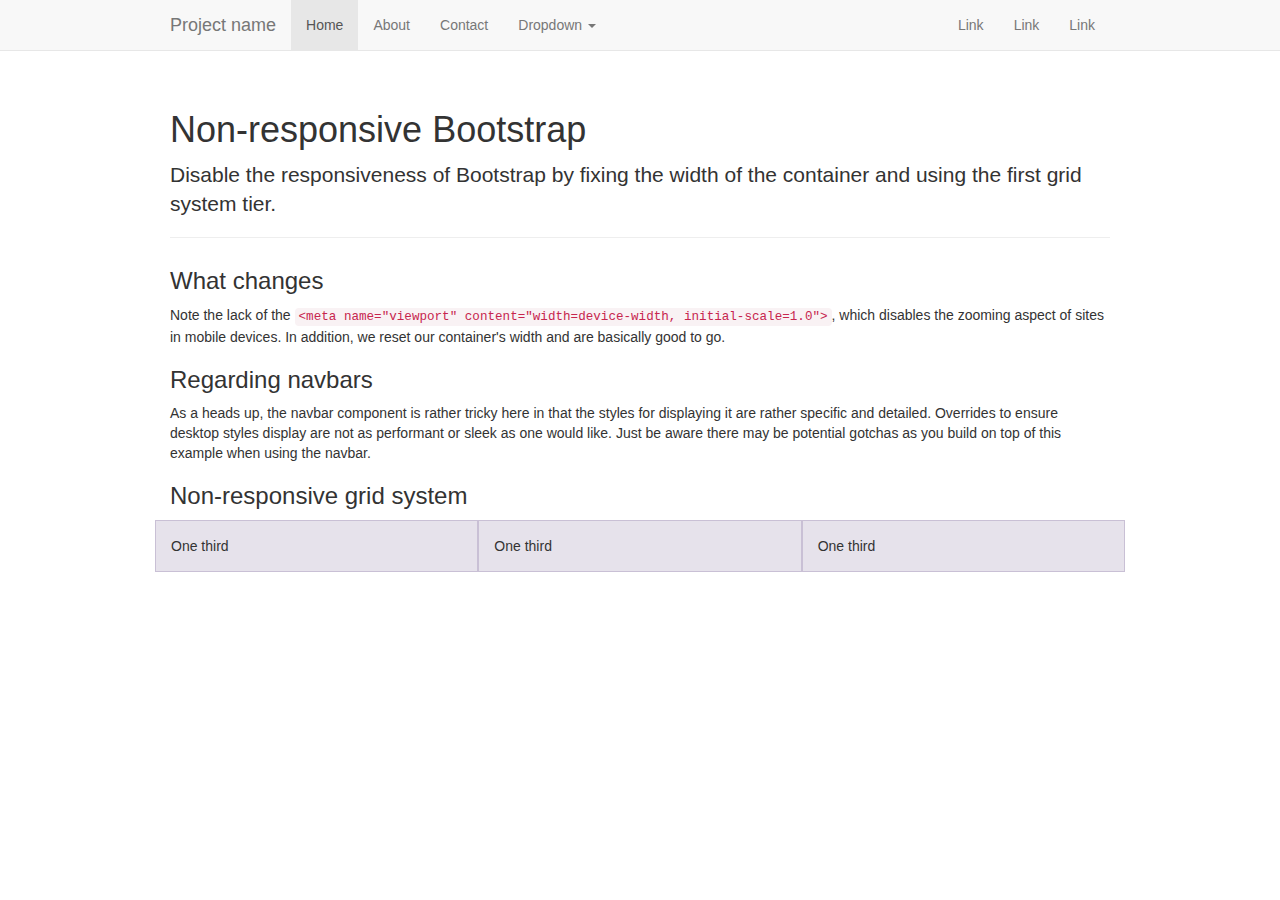
<file: vendor/twitter-bootstrap/examples/non-responsive/index.html>
<!DOCTYPE html>
<html lang="en">
  <head>
    <meta charset="utf-8">
    <meta http-equiv="X-UA-Compatible" content="IE=edge">
    <meta name="description" content="">
    <meta name="author" content="">

    <!-- Note there is no responsive meta tag here -->

    <link rel="shortcut icon" href="../../docs-assets/ico/favicon.png">

    <title>Non-responsive Template for Bootstrap</title>

    <!-- Bootstrap core CSS -->
    <link href="../../dist/css/bootstrap.css" rel="stylesheet">

    <!-- Custom styles for this template -->
    <link href="non-responsive.css" rel="stylesheet">

    <!-- HTML5 shim and Respond.js IE8 support of HTML5 elements and media queries -->
    <!--[if lt IE 9]>
      <script src="https://oss.maxcdn.com/libs/html5shiv/3.6.2/html5shiv.js"></script>
      <script src="../../docs-assets/js/respond.min.js"></script>
    <![endif]-->
  </head>

  <body>

    <!-- Fixed navbar -->
    <div class="navbar navbar-default navbar-fixed-top">
      <div class="container">
        <div class="navbar-header">
          <button type="button" class="navbar-toggle" data-toggle="collapse" data-target=".navbar-collapse">
            <span class="icon-bar"></span>
            <span class="icon-bar"></span>
            <span class="icon-bar"></span>
          </button>
          <a class="navbar-brand" href="#">Project name</a>
        </div>
        <div class="navbar-collapse collapse">
          <ul class="nav navbar-nav">
            <li class="active"><a href="#">Home</a></li>
            <li><a href="#about">About</a></li>
            <li><a href="#contact">Contact</a></li>
            <li class="dropdown">
              <a href="#" class="dropdown-toggle" data-toggle="dropdown">Dropdown <b class="caret"></b></a>
              <ul class="dropdown-menu">
                <li><a href="#">Action</a></li>
                <li><a href="#">Another action</a></li>
                <li><a href="#">Something else here</a></li>
                <li class="divider"></li>
                <li class="dropdown-header">Nav header</li>
                <li><a href="#">Separated link</a></li>
                <li><a href="#">One more separated link</a></li>
              </ul>
            </li>
          </ul>
          <ul class="nav navbar-nav navbar-right">
            <li><a href="#">Link</a></li>
            <li><a href="#">Link</a></li>
            <li><a href="#">Link</a></li>
          </ul>
        </div><!--/.nav-collapse -->
      </div>
    </div>

    <div class="container">

      <div class="page-header">
        <h1>Non-responsive Bootstrap</h1>
        <p class="lead">Disable the responsiveness of Bootstrap by fixing the width of the container and using the first grid system tier.</p>
      </div>

      <h3>What changes</h3>
      <p>Note the lack of the <code>&lt;meta name="viewport" content="width=device-width, initial-scale=1.0"&gt;</code>, which disables the zooming aspect of sites in mobile devices. In addition, we reset our container's width and are basically good to go.</p>

      <h3>Regarding navbars</h3>
      <p>As a heads up, the navbar component is rather tricky here in that the styles for displaying it are rather specific and detailed. Overrides to ensure desktop styles display are not as performant or sleek as one would like. Just be aware there may be potential gotchas as you build on top of this example when using the navbar.</p>

      <h3>Non-responsive grid system</h3>
      <div class="row">
        <div class="col-xs-4">One third</div>
        <div class="col-xs-4">One third</div>
        <div class="col-xs-4">One third</div>
      </div>

    </div> <!-- /container -->


    <!-- Bootstrap core JavaScript
    ================================================== -->
    <!-- Placed at the end of the document so the pages load faster -->
    <script src="https://code.jquery.com/jquery-1.10.2.min.js"></script>
    <script src="../../dist/js/bootstrap.min.js"></script>
  </body>
</html>
</file>
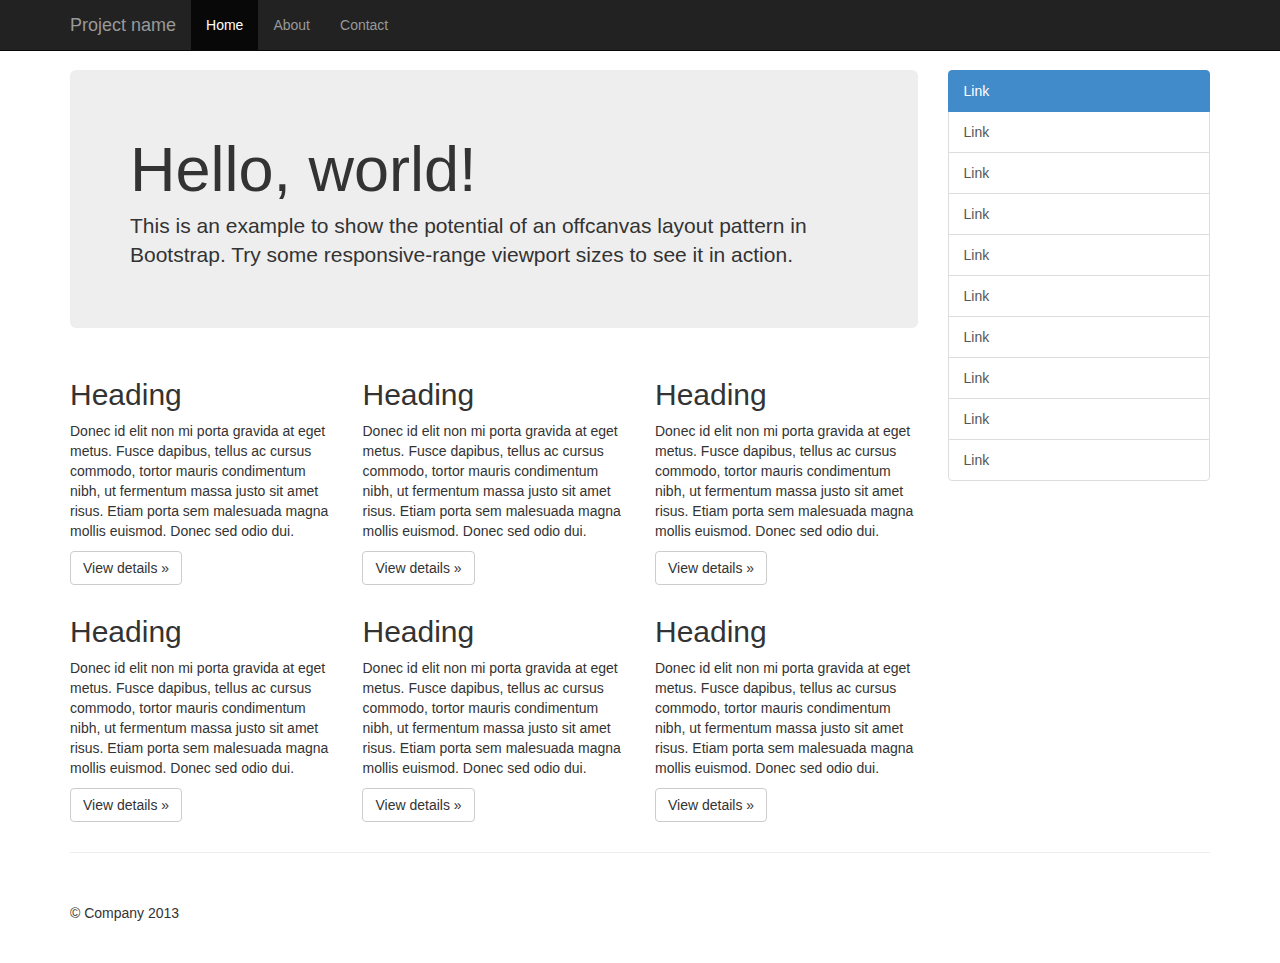
<file: vendor/twitter-bootstrap/examples/offcanvas/index.html>
<!DOCTYPE html>
<html lang="en">
  <head>
    <meta charset="utf-8">
    <meta http-equiv="X-UA-Compatible" content="IE=edge">
    <meta name="viewport" content="width=device-width, initial-scale=1.0">
    <meta name="description" content="">
    <meta name="author" content="">
    <link rel="shortcut icon" href="../../docs-assets/ico/favicon.png">

    <title>Off Canvas Template for Bootstrap</title>

    <!-- Bootstrap core CSS -->
    <link href="../../dist/css/bootstrap.min.css" rel="stylesheet">

    <!-- Custom styles for this template -->
    <link href="offcanvas.css" rel="stylesheet">

    <!-- HTML5 shim and Respond.js IE8 support of HTML5 elements and media queries -->
    <!--[if lt IE 9]>
      <script src="https://oss.maxcdn.com/libs/html5shiv/3.6.2/html5shiv.js"></script>
      <script src="../../docs-assets/js/respond.min.js"></script>
    <![endif]-->
  </head>

  <body>
    <div class="navbar navbar-fixed-top navbar-inverse" role="navigation">
      <div class="container">
        <div class="navbar-header">
          <button type="button" class="navbar-toggle" data-toggle="collapse" data-target=".navbar-collapse">
            <span class="icon-bar"></span>
            <span class="icon-bar"></span>
            <span class="icon-bar"></span>
          </button>
          <a class="navbar-brand" href="#">Project name</a>
        </div>
        <div class="collapse navbar-collapse">
          <ul class="nav navbar-nav">
            <li class="active"><a href="#">Home</a></li>
            <li><a href="#about">About</a></li>
            <li><a href="#contact">Contact</a></li>
          </ul>
        </div><!-- /.nav-collapse -->
      </div><!-- /.container -->
    </div><!-- /.navbar -->

    <div class="container">

      <div class="row row-offcanvas row-offcanvas-right">

        <div class="col-xs-12 col-sm-9">
          <p class="pull-right visible-xs">
            <button type="button" class="btn btn-primary btn-xs" data-toggle="offcanvas">Toggle nav</button>
          </p>
          <div class="jumbotron">
            <h1>Hello, world!</h1>
            <p>This is an example to show the potential of an offcanvas layout pattern in Bootstrap. Try some responsive-range viewport sizes to see it in action.</p>
          </div>
          <div class="row">
            <div class="col-6 col-sm-6 col-lg-4">
              <h2>Heading</h2>
              <p>Donec id elit non mi porta gravida at eget metus. Fusce dapibus, tellus ac cursus commodo, tortor mauris condimentum nibh, ut fermentum massa justo sit amet risus. Etiam porta sem malesuada magna mollis euismod. Donec sed odio dui. </p>
              <p><a class="btn btn-default" href="#" role="button">View details &raquo;</a></p>
            </div><!--/span-->
            <div class="col-6 col-sm-6 col-lg-4">
              <h2>Heading</h2>
              <p>Donec id elit non mi porta gravida at eget metus. Fusce dapibus, tellus ac cursus commodo, tortor mauris condimentum nibh, ut fermentum massa justo sit amet risus. Etiam porta sem malesuada magna mollis euismod. Donec sed odio dui. </p>
              <p><a class="btn btn-default" href="#" role="button">View details &raquo;</a></p>
            </div><!--/span-->
            <div class="col-6 col-sm-6 col-lg-4">
              <h2>Heading</h2>
              <p>Donec id elit non mi porta gravida at eget metus. Fusce dapibus, tellus ac cursus commodo, tortor mauris condimentum nibh, ut fermentum massa justo sit amet risus. Etiam porta sem malesuada magna mollis euismod. Donec sed odio dui. </p>
              <p><a class="btn btn-default" href="#" role="button">View details &raquo;</a></p>
            </div><!--/span-->
            <div class="col-6 col-sm-6 col-lg-4">
              <h2>Heading</h2>
              <p>Donec id elit non mi porta gravida at eget metus. Fusce dapibus, tellus ac cursus commodo, tortor mauris condimentum nibh, ut fermentum massa justo sit amet risus. Etiam porta sem malesuada magna mollis euismod. Donec sed odio dui. </p>
              <p><a class="btn btn-default" href="#" role="button">View details &raquo;</a></p>
            </div><!--/span-->
            <div class="col-6 col-sm-6 col-lg-4">
              <h2>Heading</h2>
              <p>Donec id elit non mi porta gravida at eget metus. Fusce dapibus, tellus ac cursus commodo, tortor mauris condimentum nibh, ut fermentum massa justo sit amet risus. Etiam porta sem malesuada magna mollis euismod. Donec sed odio dui. </p>
              <p><a class="btn btn-default" href="#" role="button">View details &raquo;</a></p>
            </div><!--/span-->
            <div class="col-6 col-sm-6 col-lg-4">
              <h2>Heading</h2>
              <p>Donec id elit non mi porta gravida at eget metus. Fusce dapibus, tellus ac cursus commodo, tortor mauris condimentum nibh, ut fermentum massa justo sit amet risus. Etiam porta sem malesuada magna mollis euismod. Donec sed odio dui. </p>
              <p><a class="btn btn-default" href="#" role="button">View details &raquo;</a></p>
            </div><!--/span-->
          </div><!--/row-->
        </div><!--/span-->

        <div class="col-xs-6 col-sm-3 sidebar-offcanvas" id="sidebar" role="navigation">
          <div class="list-group">
            <a href="#" class="list-group-item active">Link</a>
            <a href="#" class="list-group-item">Link</a>
            <a href="#" class="list-group-item">Link</a>
            <a href="#" class="list-group-item">Link</a>
            <a href="#" class="list-group-item">Link</a>
            <a href="#" class="list-group-item">Link</a>
            <a href="#" class="list-group-item">Link</a>
            <a href="#" class="list-group-item">Link</a>
            <a href="#" class="list-group-item">Link</a>
            <a href="#" class="list-group-item">Link</a>
          </div>
        </div><!--/span-->
      </div><!--/row-->

      <hr>

      <footer>
        <p>&copy; Company 2013</p>
      </footer>

    </div><!--/.container-->



    <!-- Bootstrap core JavaScript
    ================================================== -->
    <!-- Placed at the end of the document so the pages load faster -->
    <script src="https://code.jquery.com/jquery-1.10.2.min.js"></script>
    <script src="../../dist/js/bootstrap.min.js"></script>
    <script src="offcanvas.js"></script>
  </body>
</html>
</file>
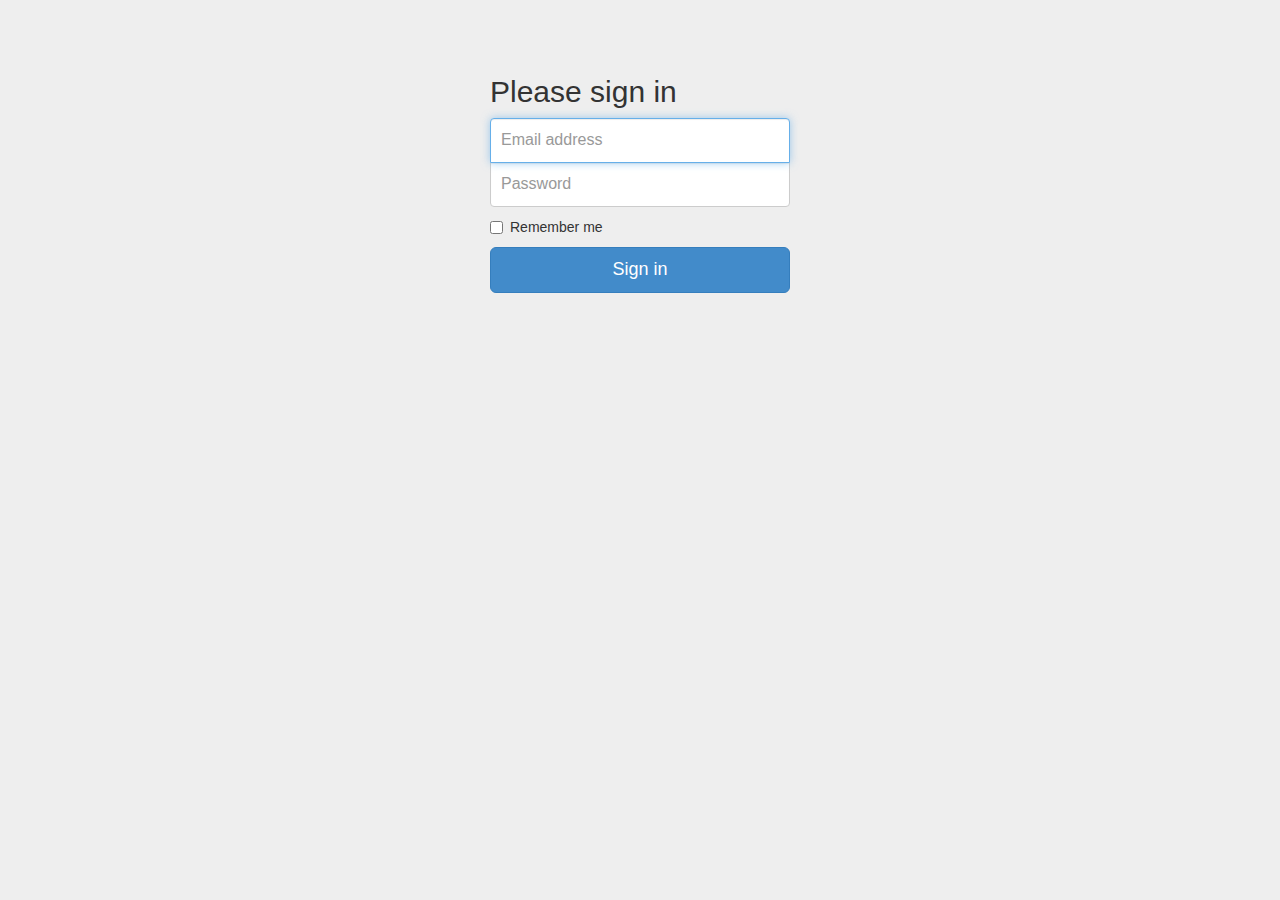
<file: vendor/twitter-bootstrap/examples/signin/index.html>
<!DOCTYPE html>
<html lang="en">
  <head>
    <meta charset="utf-8">
    <meta http-equiv="X-UA-Compatible" content="IE=edge">
    <meta name="viewport" content="width=device-width, initial-scale=1.0">
    <meta name="description" content="">
    <meta name="author" content="">
    <link rel="shortcut icon" href="../../docs-assets/ico/favicon.png">

    <title>Signin Template for Bootstrap</title>

    <!-- Bootstrap core CSS -->
    <link href="../../dist/css/bootstrap.css" rel="stylesheet">

    <!-- Custom styles for this template -->
    <link href="signin.css" rel="stylesheet">

    <!-- HTML5 shim and Respond.js IE8 support of HTML5 elements and media queries -->
    <!--[if lt IE 9]>
      <script src="https://oss.maxcdn.com/libs/html5shiv/3.6.2/html5shiv.js"></script>
      <script src="../../docs-assets/js/respond.min.js"></script>
    <![endif]-->
  </head>

  <body>

    <div class="container">

      <form class="form-signin">
        <h2 class="form-signin-heading">Please sign in</h2>
        <input type="text" class="form-control" placeholder="Email address" autofocus>
        <input type="password" class="form-control" placeholder="Password">
        <label class="checkbox">
          <input type="checkbox" value="remember-me"> Remember me
        </label>
        <button class="btn btn-lg btn-primary btn-block" type="submit">Sign in</button>
      </form>

    </div> <!-- /container -->


    <!-- Bootstrap core JavaScript
    ================================================== -->
    <!-- Placed at the end of the document so the pages load faster -->
  </body>
</html>
</file>
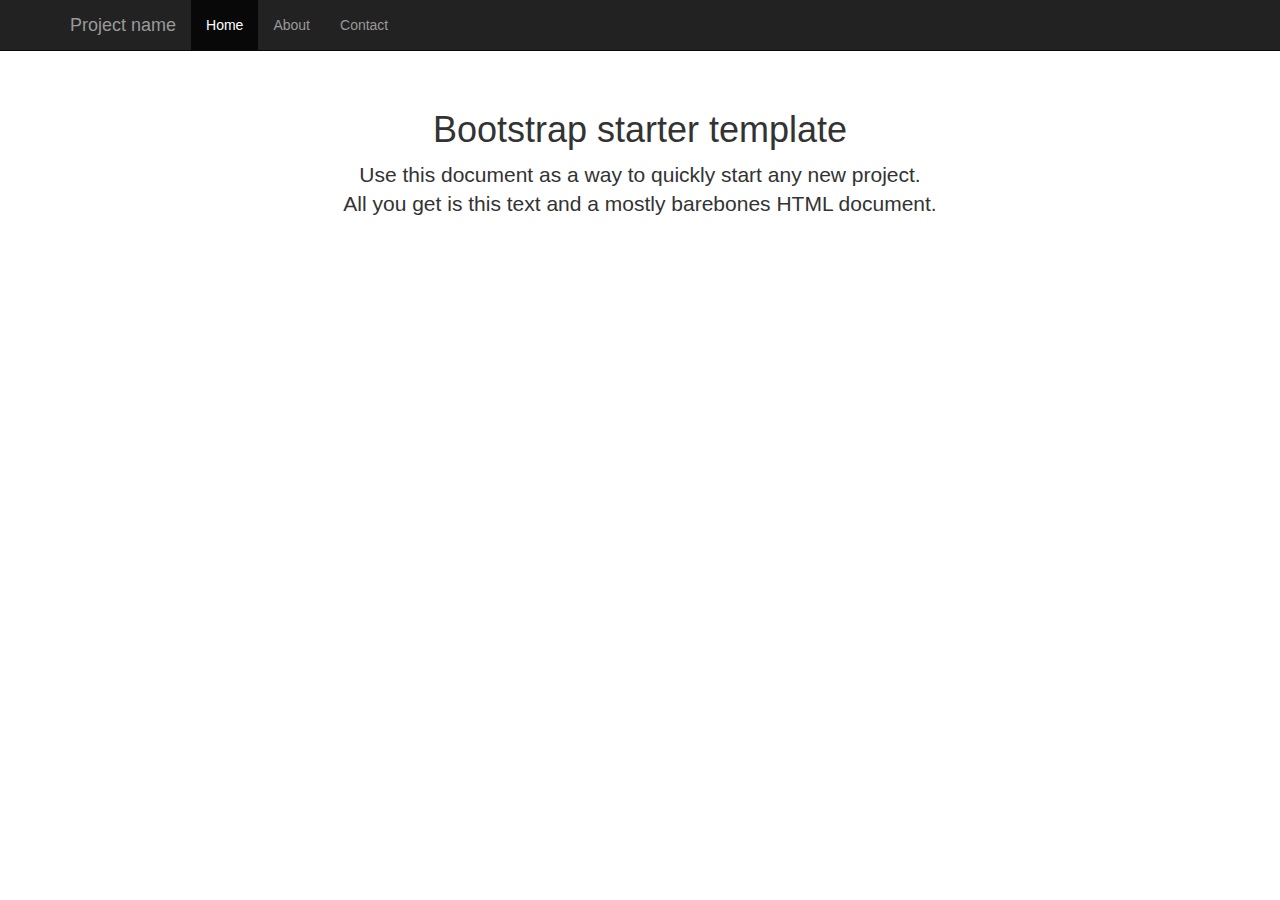
<file: vendor/twitter-bootstrap/examples/starter-template/index.html>
<!DOCTYPE html>
<html lang="en">
  <head>
    <meta charset="utf-8">
    <meta http-equiv="X-UA-Compatible" content="IE=edge">
    <meta name="viewport" content="width=device-width, initial-scale=1.0">
    <meta name="description" content="">
    <meta name="author" content="">
    <link rel="shortcut icon" href="../../docs-assets/ico/favicon.png">

    <title>Starter Template for Bootstrap</title>

    <!-- Bootstrap core CSS -->
    <link href="../../dist/css/bootstrap.css" rel="stylesheet">

    <!-- Custom styles for this template -->
    <link href="starter-template.css" rel="stylesheet">

    <!-- HTML5 shim and Respond.js IE8 support of HTML5 elements and media queries -->
    <!--[if lt IE 9]>
      <script src="https://oss.maxcdn.com/libs/html5shiv/3.6.2/html5shiv.js"></script>
      <script src="../../docs-assets/js/respond.min.js"></script>
    <![endif]-->
  </head>

  <body>

    <div class="navbar navbar-inverse navbar-fixed-top">
      <div class="container">
        <div class="navbar-header">
          <button type="button" class="navbar-toggle" data-toggle="collapse" data-target=".navbar-collapse">
            <span class="icon-bar"></span>
            <span class="icon-bar"></span>
            <span class="icon-bar"></span>
          </button>
          <a class="navbar-brand" href="#">Project name</a>
        </div>
        <div class="collapse navbar-collapse">
          <ul class="nav navbar-nav">
            <li class="active"><a href="#">Home</a></li>
            <li><a href="#about">About</a></li>
            <li><a href="#contact">Contact</a></li>
          </ul>
        </div><!--/.nav-collapse -->
      </div>
    </div>

    <div class="container">

      <div class="starter-template">
        <h1>Bootstrap starter template</h1>
        <p class="lead">Use this document as a way to quickly start any new project.<br> All you get is this text and a mostly barebones HTML document.</p>
      </div>

    </div><!-- /.container -->


    <!-- Bootstrap core JavaScript
    ================================================== -->
    <!-- Placed at the end of the document so the pages load faster -->
    <script src="https://code.jquery.com/jquery-1.10.2.min.js"></script>
    <script src="../../dist/js/bootstrap.min.js"></script>
  </body>
</html>
</file>
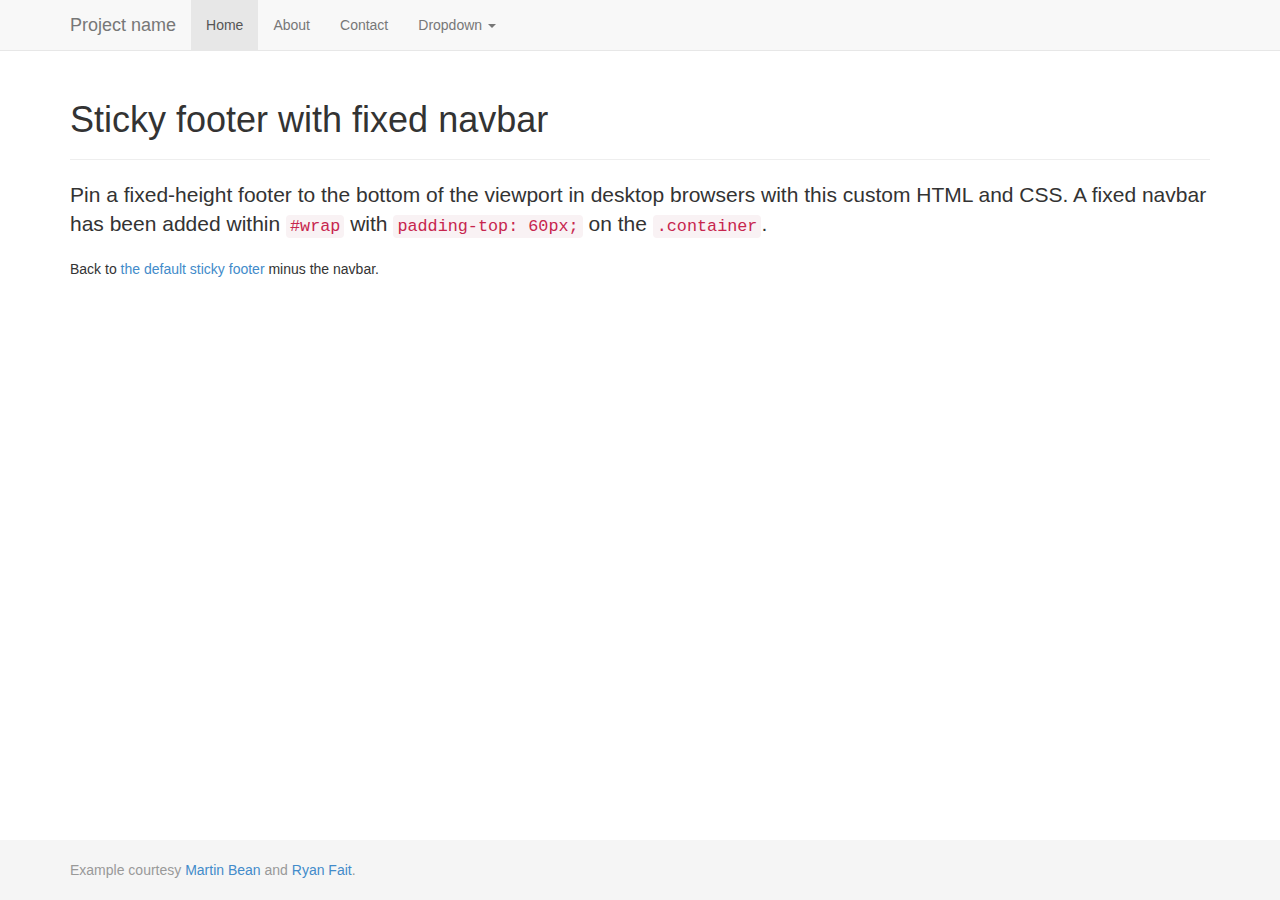
<file: vendor/twitter-bootstrap/examples/sticky-footer-navbar/index.html>
<!DOCTYPE html>
<html lang="en">
  <head>
    <meta charset="utf-8">
    <meta http-equiv="X-UA-Compatible" content="IE=edge">
    <meta name="viewport" content="width=device-width, initial-scale=1.0">
    <meta name="description" content="">
    <meta name="author" content="">
    <link rel="shortcut icon" href="../../docs-assets/ico/favicon.png">

    <title>Sticky Footer Navbar Template for Bootstrap</title>

    <!-- Bootstrap core CSS -->
    <link href="../../dist/css/bootstrap.css" rel="stylesheet">

    <!-- Custom styles for this template -->
    <link href="sticky-footer-navbar.css" rel="stylesheet">

    <!-- HTML5 shim and Respond.js IE8 support of HTML5 elements and media queries -->
    <!--[if lt IE 9]>
      <script src="https://oss.maxcdn.com/libs/html5shiv/3.6.2/html5shiv.js"></script>
      <script src="../../docs-assets/js/respond.min.js"></script>
    <![endif]-->
  </head>

  <body>

    <!-- Wrap all page content here -->
    <div id="wrap">

      <!-- Fixed navbar -->
      <div class="navbar navbar-default navbar-fixed-top">
        <div class="container">
          <div class="navbar-header">
            <button type="button" class="navbar-toggle" data-toggle="collapse" data-target=".navbar-collapse">
              <span class="icon-bar"></span>
              <span class="icon-bar"></span>
              <span class="icon-bar"></span>
            </button>
            <a class="navbar-brand" href="#">Project name</a>
          </div>
          <div class="collapse navbar-collapse">
            <ul class="nav navbar-nav">
              <li class="active"><a href="#">Home</a></li>
              <li><a href="#about">About</a></li>
              <li><a href="#contact">Contact</a></li>
              <li class="dropdown">
                <a href="#" class="dropdown-toggle" data-toggle="dropdown">Dropdown <b class="caret"></b></a>
                <ul class="dropdown-menu">
                  <li><a href="#">Action</a></li>
                  <li><a href="#">Another action</a></li>
                  <li><a href="#">Something else here</a></li>
                  <li class="divider"></li>
                  <li class="dropdown-header">Nav header</li>
                  <li><a href="#">Separated link</a></li>
                  <li><a href="#">One more separated link</a></li>
                </ul>
              </li>
            </ul>
          </div><!--/.nav-collapse -->
        </div>
      </div>

      <!-- Begin page content -->
      <div class="container">
        <div class="page-header">
          <h1>Sticky footer with fixed navbar</h1>
        </div>
        <p class="lead">Pin a fixed-height footer to the bottom of the viewport in desktop browsers with this custom HTML and CSS. A fixed navbar has been added within <code>#wrap</code> with <code>padding-top: 60px;</code> on the <code>.container</code>.</p>
        <p>Back to <a href="../sticky-footer">the default sticky footer</a> minus the navbar.</p>
      </div>
    </div>

    <div id="footer">
      <div class="container">
        <p class="text-muted credit">Example courtesy <a href="http://martinbean.co.uk">Martin Bean</a> and <a href="http://ryanfait.com/sticky-footer/">Ryan Fait</a>.</p>
      </div>
    </div>


    <!-- Bootstrap core JavaScript
    ================================================== -->
    <!-- Placed at the end of the document so the pages load faster -->
    <script src="https://code.jquery.com/jquery-1.10.2.min.js"></script>
    <script src="../../dist/js/bootstrap.min.js"></script>
  </body>
</html>
</file>
<file: vendor/twitter-bootstrap/examples/carousel/carousel.css>
/* GLOBAL STYLES
-------------------------------------------------- */
/* Padding below the footer and lighter body text */

body {
  padding-bottom: 40px;
  color: #5a5a5a;
}



/* CUSTOMIZE THE NAVBAR
-------------------------------------------------- */

/* Special class on .container surrounding .navbar, used for positioning it into place. */
.navbar-wrapper {
  position: absolute;
  top: 0;
  left: 0;
  right: 0;
  z-index: 20;
}

/* Flip around the padding for proper display in narrow viewports */
.navbar-wrapper .container {
  padding-left: 0;
  padding-right: 0;
}
.navbar-wrapper .navbar {
  padding-left: 15px;
  padding-right: 15px;
}


/* CUSTOMIZE THE CAROUSEL
-------------------------------------------------- */

/* Carousel base class */
.carousel {
  height: 500px;
  margin-bottom: 60px;
}
/* Since positioning the image, we need to help out the caption */
.carousel-caption {
  z-index: 10;
}

/* Declare heights because of positioning of img element */
.carousel .item {
  height: 500px;
  background-color: #777;
}
.carousel-inner > .item > img {
  position: absolute;
  top: 0;
  left: 0;
  min-width: 100%;
  height: 500px;
}



/* MARKETING CONTENT
-------------------------------------------------- */

/* Pad the edges of the mobile views a bit */
.marketing {
  padding-left: 15px;
  padding-right: 15px;
}

/* Center align the text within the three columns below the carousel */
.marketing .col-lg-4 {
  text-align: center;
  margin-bottom: 20px;
}
.marketing h2 {
  font-weight: normal;
}
.marketing .col-lg-4 p {
  margin-left: 10px;
  margin-right: 10px;
}


/* Featurettes
------------------------- */

.featurette-divider {
  margin: 80px 0; /* Space out the Bootstrap <hr> more */
}

/* Thin out the marketing headings */
.featurette-heading {
  font-weight: 300;
  line-height: 1;
  letter-spacing: -1px;
}



/* RESPONSIVE CSS
-------------------------------------------------- */

@media (min-width: 768px) {

  /* Remove the edge padding needed for mobile */
  .marketing {
    padding-left: 0;
    padding-right: 0;
  }

  /* Navbar positioning foo */
  .navbar-wrapper {
    margin-top: 20px;
  }
  .navbar-wrapper .container {
    padding-left:  15px;
    padding-right: 15px;
  }
  .navbar-wrapper .navbar {
    padding-left:  0;
    padding-right: 0;
  }

  /* The navbar becomes detached from the top, so we round the corners */
  .navbar-wrapper .navbar {
    border-radius: 4px;
  }

  /* Bump up size of carousel content */
  .carousel-caption p {
    margin-bottom: 20px;
    font-size: 21px;
    line-height: 1.4;
  }

  .featurette-heading {
    font-size: 50px;
  }

}

@media (min-width: 992px) {
  .featurette-heading {
    margin-top: 120px;
  }
}
</file>
<file: vendor/twitter-bootstrap/examples/grid/grid.css>
.container {
  padding-left: 15px;
  padding-right: 15px;
}

h4 {
  margin-top: 25px;
}
.row {
  margin-bottom: 20px;
}
.row .row {
  margin-top: 10px;
  margin-bottom: 0;
}
[class*="col-"] {
  padding-top: 15px;
  padding-bottom: 15px;
  background-color: #eee;
  border: 1px solid #ddd;
  background-color: rgba(86,61,124,.15);
  border: 1px solid rgba(86,61,124,.2);
}

hr {
  margin-top: 40px;
  margin-bottom: 40px;
}
</file>
<file: vendor/twitter-bootstrap/examples/jumbotron-narrow/jumbotron-narrow.css>
/* Space out content a bit */
body {
  padding-top: 20px;
  padding-bottom: 20px;
}

/* Everything but the jumbotron gets side spacing for mobile first views */
.header,
.marketing,
.footer {
  padding-left: 15px;
  padding-right: 15px;
}

/* Custom page header */
.header {
  border-bottom: 1px solid #e5e5e5;
}
/* Make the masthead heading the same height as the navigation */
.header h3 {
  margin-top: 0;
  margin-bottom: 0;
  line-height: 40px;
  padding-bottom: 19px;
}

/* Custom page footer */
.footer {
  padding-top: 19px;
  color: #777;
  border-top: 1px solid #e5e5e5;
}

/* Customize container */
@media (min-width: 768px) {
  .container {
    max-width: 730px;
  }
}
.container-narrow > hr {
  margin: 30px 0;
}

/* Main marketing message and sign up button */
.jumbotron {
  text-align: center;
  border-bottom: 1px solid #e5e5e5;
}
.jumbotron .btn {
  font-size: 21px;
  padding: 14px 24px;
}

/* Supporting marketing content */
.marketing {
  margin: 40px 0;
}
.marketing p + h4 {
  margin-top: 28px;
}

/* Responsive: Portrait tablets and up */
@media screen and (min-width: 768px) {
  /* Remove the padding we set earlier */
  .header,
  .marketing,
  .footer {
    padding-left: 0;
    padding-right: 0;
  }
  /* Space out the masthead */
  .header {
    margin-bottom: 30px;
  }
  /* Remove the bottom border on the jumbotron for visual effect */
  .jumbotron {
    border-bottom: 0;
  }
}
</file>
<file: vendor/twitter-bootstrap/examples/jumbotron/jumbotron.css>
/* Move down content because we have a fixed navbar that is 50px tall */
body {
  padding-top: 50px;
  padding-bottom: 20px;
}
</file>
<file: vendor/twitter-bootstrap/examples/justified-nav/justified-nav.css>
body {
  padding-top: 20px;
}

.footer {
  border-top: 1px solid #eee;
  margin-top: 40px;
  padding-top: 40px;
  padding-bottom: 40px;
}

/* Main marketing message and sign up button */
.jumbotron {
  text-align: center;
  background-color: transparent;
}
.jumbotron .btn {
  font-size: 21px;
  padding: 14px 24px;
}

/* Customize the nav-justified links to be fill the entire space of the .navbar */

.nav-justified {
  background-color: #eee;
  border-radius: 5px;
  border: 1px solid #ccc;
}
.nav-justified > li > a {
  margin-bottom: 0;
  padding-top: 15px;
  padding-bottom: 15px;
  color: #777;
  font-weight: bold;
  text-align: center;
  border-bottom: 1px solid #d5d5d5;
  background-color: #e5e5e5; /* Old browsers */
  background-repeat: repeat-x; /* Repeat the gradient */
  background-image: -moz-linear-gradient(top, #f5f5f5 0%, #e5e5e5 100%); /* FF3.6+ */
  background-image: -webkit-gradient(linear, left top, left bottom, color-stop(0%,#f5f5f5), color-stop(100%,#e5e5e5)); /* Chrome,Safari4+ */
  background-image: -webkit-linear-gradient(top, #f5f5f5 0%,#e5e5e5 100%); /* Chrome 10+,Safari 5.1+ */
  background-image: -o-linear-gradient(top, #f5f5f5 0%,#e5e5e5 100%); /* Opera 11.10+ */
  filter: progid:DXImageTransform.Microsoft.gradient( startColorstr='#f5f5f5', endColorstr='#e5e5e5',GradientType=0 ); /* IE6-9 */
  background-image: linear-gradient(top, #f5f5f5 0%,#e5e5e5 100%); /* W3C */
}
.nav-justified > .active > a,
.nav-justified > .active > a:hover,
.nav-justified > .active > a:focus {
  background-color: #ddd;
  background-image: none;
  box-shadow: inset 0 3px 7px rgba(0,0,0,.15);
}
.nav-justified > li:first-child > a {
  border-radius: 5px 5px 0 0;
}
.nav-justified > li:last-child > a {
  border-bottom: 0;
  border-radius: 0 0 5px 5px;
}

@media (min-width: 768px) {
  .nav-justified {
    max-height: 52px;
  }
  .nav-justified > li > a {
    border-left: 1px solid #fff;
    border-right: 1px solid #d5d5d5;
  }
  .nav-justified > li:first-child > a {
    border-left: 0;
    border-radius: 5px 0 0 5px;
  }
  .nav-justified > li:last-child > a {
    border-radius: 0 5px 5px 0;
    border-right: 0;
  }
}

/* Responsive: Portrait tablets and up */
@media screen and (min-width: 768px) {
  /* Remove the padding we set earlier */
  .masthead,
  .marketing,
  .footer {
    padding-left: 0;
    padding-right: 0;
  }
}
</file>
<file: vendor/twitter-bootstrap/examples/navbar-fixed-top/navbar-fixed-top.css>
body {
  min-height: 2000px;
  padding-top: 70px;
}
</file>
<file: vendor/twitter-bootstrap/examples/navbar-static-top/navbar-static-top.css>
body {
  min-height: 2000px;
}

.navbar-static-top {
  margin-bottom: 19px;
}
</file>
<file: vendor/twitter-bootstrap/examples/navbar/navbar.css>
body {
padding: 30px;
}

.navbar {
margin-bottom: 30px;
}
</file>
<file: vendor/twitter-bootstrap/examples/non-responsive/non-responsive.css>
/* Template-specific stuff
 *
 * Customizations just for the template; these are not necessary for anything
 * with disabling the responsiveness.
 */

/* Account for fixed navbar */
body {
  padding-top: 70px;
  padding-bottom: 30px;
}

/* Finesse the page header spacing */
.page-header {
  margin-bottom: 30px;
}
.page-header .lead {
  margin-bottom: 10px;
}


/* Non-responsive overrides
 *
 * Utilitze the following CSS to disable the responsive-ness of the container,
 * grid system, and navbar.
 */

/* Reset the container */
.container {
  max-width: none !important;
  width: 970px;
}

/* Demonstrate the grids */
.col-xs-4 {
  padding-top: 15px;
  padding-bottom: 15px;
  background-color: #eee;
  border: 1px solid #ddd;
  background-color: rgba(86,61,124,.15);
  border: 1px solid rgba(86,61,124,.2);
}

.container .navbar-header,
.container .navbar-collapse {
  margin-right: 0;
  margin-left: 0;
}

/* Always float the navbar header */
.navbar-header {
  float: left;
}

/* Undo the collapsing navbar */
.navbar-collapse {
  display: block !important;
  height: auto !important;
  padding-bottom: 0;
  overflow: visible !important;
}

.navbar-toggle {
  display: none;
}

.navbar-brand {
  margin-left: -15px;
}

/* Always apply the floated nav */
.navbar-nav {
  float: left;
  margin: 0;
}
.navbar-nav > li {
  float: left;
}
.navbar-nav > li > a {
  padding: 15px;
}

/* Redeclare since we override the float above */
.navbar-nav.navbar-right {
  float: right;
}

/* Undo custom dropdowns */
.navbar .open .dropdown-menu {
  position: absolute;
  float: left;
  background-color: #fff;
  border: 1px solid #cccccc;
  border: 1px solid rgba(0, 0, 0, 0.15);
  border-width: 0 1px 1px;
  border-radius: 0 0 4px 4px;
  -webkit-box-shadow: 0 6px 12px rgba(0, 0, 0, 0.175);
          box-shadow: 0 6px 12px rgba(0, 0, 0, 0.175);
}
.navbar .open .dropdown-menu > li > a {
  color: #333;
}
.navbar .open .dropdown-menu > li > a:hover,
.navbar .open .dropdown-menu > li > a:focus,
.navbar .open .dropdown-menu > .active > a,
.navbar .open .dropdown-menu > .active > a:hover,
.navbar .open .dropdown-menu > .active > a:focus {
  color: #fff !important;
  background-color: #428bca !important;
}
.navbar .open .dropdown-menu > .disabled > a,
.navbar .open .dropdown-menu > .disabled > a:hover,
.navbar .open .dropdown-menu > .disabled > a:focus {
  color: #999 !important;
  background-color: transparent !important;
}
</file>
<file: vendor/twitter-bootstrap/examples/offcanvas/offcanvas.css>
/*
 * Style tweaks
 * --------------------------------------------------
 */
html {
  overflow-x: hidden; /* Prevent scroll on narrow devices */
}
body {
  padding-top: 70px;
}
footer {
  padding: 30px 0;
}

/*
 * Off Canvas
 * --------------------------------------------------
 */
@media screen and (max-width: 767px) {
  .row-offcanvas {
    position: relative;
    -webkit-transition: all 0.25s ease-out;
    -moz-transition: all 0.25s ease-out;
    transition: all 0.25s ease-out;
  }

  .row-offcanvas-right
  .sidebar-offcanvas {
    right: -50%; /* 6 columns */
  }

  .row-offcanvas-left
  .sidebar-offcanvas {
    left: -50%; /* 6 columns */
  }

  .row-offcanvas-right.active {
    right: 50%; /* 6 columns */
  }

  .row-offcanvas-left.active {
    left: 50%; /* 6 columns */
  }

  .sidebar-offcanvas {
    position: absolute;
    top: 0;
    width: 50%; /* 6 columns */
  }
}
</file>
<file: vendor/twitter-bootstrap/examples/signin/signin.css>
body {
  padding-top: 40px;
  padding-bottom: 40px;
  background-color: #eee;
}

.form-signin {
  max-width: 330px;
  padding: 15px;
  margin: 0 auto;
}
.form-signin .form-signin-heading,
.form-signin .checkbox {
  margin-bottom: 10px;
}
.form-signin .checkbox {
  font-weight: normal;
}
.form-signin .form-control {
  position: relative;
  font-size: 16px;
  height: auto;
  padding: 10px;
  -webkit-box-sizing: border-box;
     -moz-box-sizing: border-box;
          box-sizing: border-box;
}
.form-signin .form-control:focus {
  z-index: 2;
}
.form-signin input[type="text"] {
  margin-bottom: -1px;
  border-bottom-left-radius: 0;
  border-bottom-right-radius: 0;
}
.form-signin input[type="password"] {
  margin-bottom: 10px;
  border-top-left-radius: 0;
  border-top-right-radius: 0;
}
</file>
<file: vendor/twitter-bootstrap/examples/starter-template/starter-template.css>
body {
  padding-top: 50px;
}
.starter-template {
  padding: 40px 15px;
  text-align: center;
}
</file>
<file: vendor/twitter-bootstrap/examples/sticky-footer-navbar/sticky-footer-navbar.css>
/* Sticky footer styles
-------------------------------------------------- */

html,
body {
  height: 100%;
  /* The html and body elements cannot have any padding or margin. */
}

/* Wrapper for page content to push down footer */
#wrap {
  min-height: 100%;
  height: auto !important;
  height: 100%;
  /* Negative indent footer by its height */
  margin: 0 auto -60px;
  /* Pad bottom by footer height */
  padding: 0 0 60px;
}

/* Set the fixed height of the footer here */
#footer {
  height: 60px;
  background-color: #f5f5f5;
}


/* Custom page CSS
-------------------------------------------------- */
/* Not required for template or sticky footer method. */

#wrap > .container {
  padding: 60px 15px 0;
}
.container .credit {
  margin: 20px 0;
}

#footer > .container {
  padding-left: 15px;
  padding-right: 15px;
}

code {
  font-size: 80%;
}
</file>
